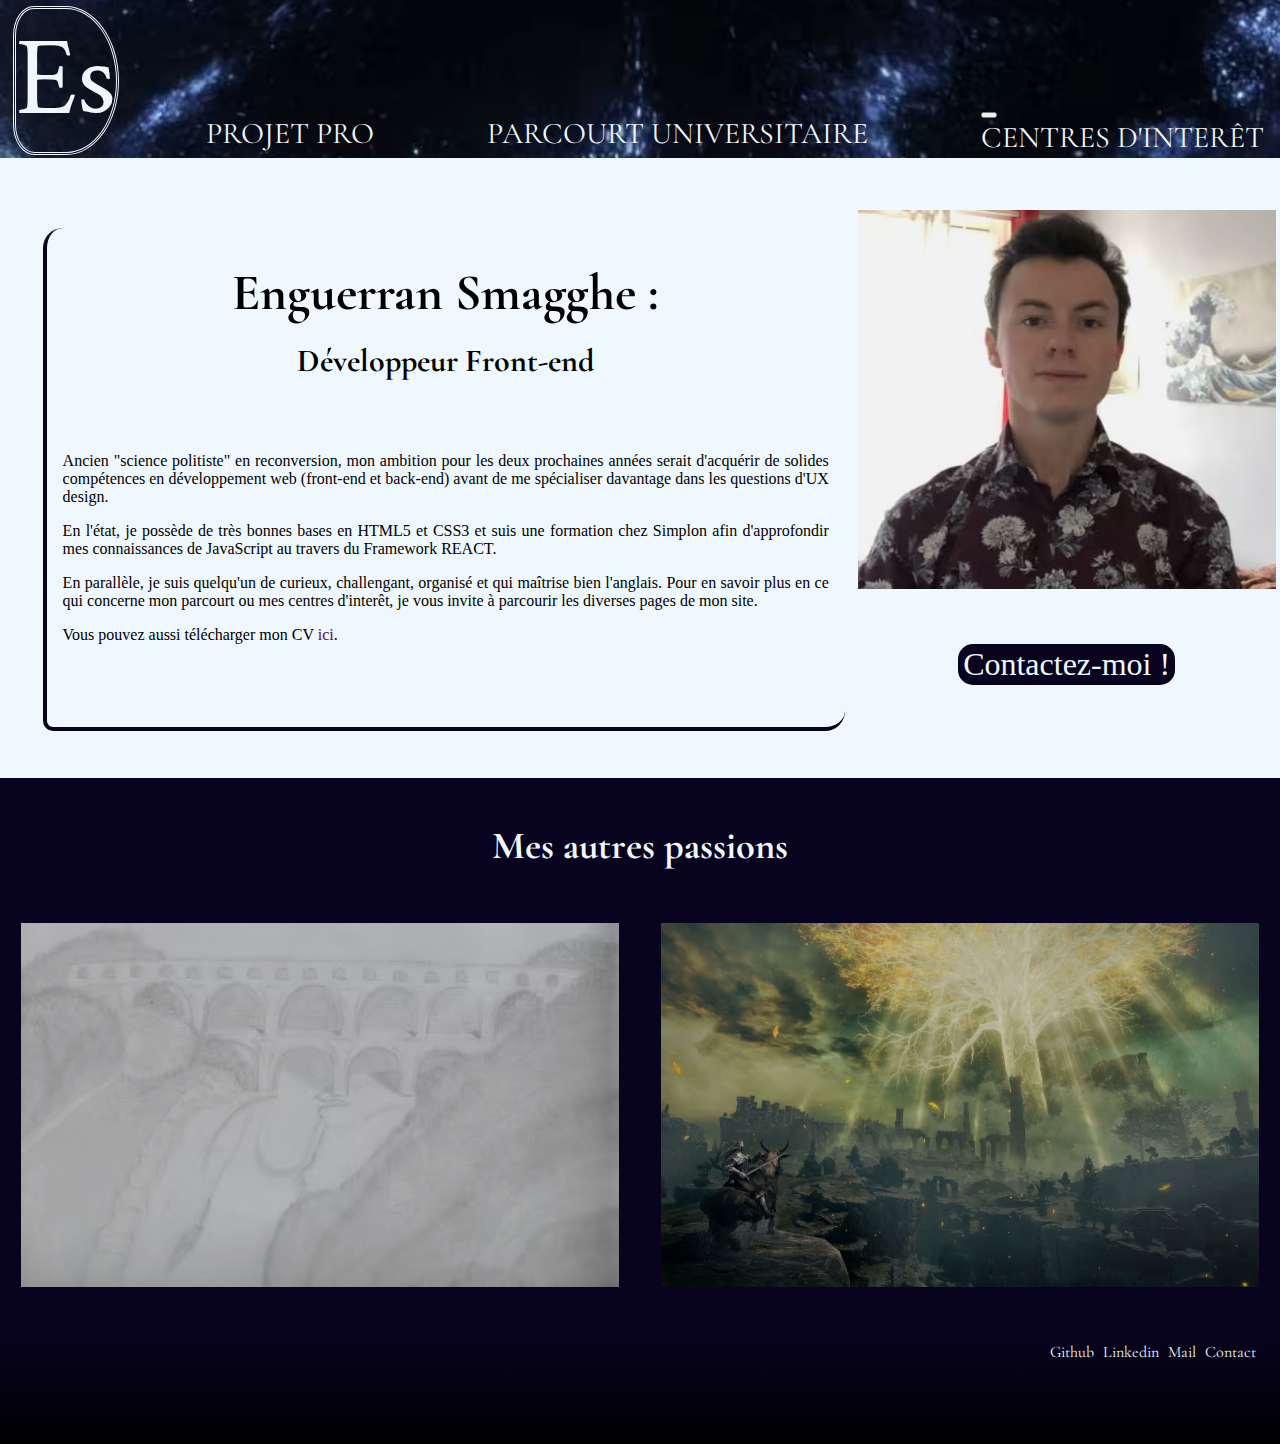
<file: index.html>
<!DOCTYPE html>

<html lang="fr">

<head>
  <meta charset="utf-8">
  <title> Acceuil </title>
  <link rel="stylesheet" href="./css/style.css">
  <link rel="stylesheet" href="./css/index.css">
  <link rel="preconnect" href="https://fonts.googleapis.com">
  <link rel="preconnect" href="https://fonts.gstatic.com" crossorigin>
  <link href="https://fonts.googleapis.com/css2?family=Cormorant+Garamond:wght@600&display=swap" rel="stylesheet">
  <link rel="preconnect" href="https://fonts.googleapis.com">
  <link rel="preconnect" href="https://fonts.gstatic.com" crossorigin>
  <link href="https://fonts.googleapis.com/css2?family=Crimson+Text:wght@700&display=swap" rel="stylesheet">
  <meta name="viewport" content="width=device-width, initial-scale=1.0">
</head>

<body>

  <!-- En premier lieu; je commence par créer une barre header et une barre footer pour structurer véritablement mon site web. Il est 
important de commencer par ça dans la mesure où ces barres seront les même pour chacune des pages du site web, notemment la header qui 
servira à naviguer à travers lui. Comme mom objectif est d'avoir une barre de navigation afin d'acceder au reste de mon chantier, je
créer directement des liens clicables vers les futures pages de mon site. En guise de logo qui permettrait de revenir a la page d'acceuil
je choisis simplement mes initiales que je styliserai plus tard avec CSS.-->

  <header>
    <nav>
      <a href="./index.html" class="logo-header">
        Es
      </a>
      <a href="./html/projet_pro.html" class="navigation">
        PROJET PRO </a>
      <a href="./html/parcours_univ.html" class="navigation">
        PARCOURT UNIVERSITAIRE </a>
      <div class="dropdown">
        <button class="test"></button><a href="" class="navigation">
          CENTRES D'INTERÊT </a>
        <div class="contenu">
          <a href="./html/dessin.html"> Dessinateur </a>
          <a href="./html/gaming.html"> Gamer </a>
        </div>
      </div>
    </nav>
  </header>

  <main>
    <section class="presentation">
      <div class="titre">
        <h1> Enguerran Smagghe : <br>
          <span class="sous_titre"> <strong> Développeur Front-end </strong>
          </span>
        </h1>
      </div>
      <div class="resume">
        <p> Ancien "science politiste" en reconversion, mon ambition pour les deux prochaines années serait d'acquérir
          de
          solides compétences en développement web (front-end et back-end) avant de me spécialiser davantage dans les
          questions
          d'UX design.
        </p>
        <p> En l'état, je possède de très bonnes bases en HTML5 et CSS3 et suis une formation chez Simplon afin
          d'approfondir
          mes connaissances de JavaScript au travers du Framework REACT. </p>
        <p> En parallèle, je suis quelqu'un de curieux, challengant, organisé et qui maîtrise bien l'anglais.
          Pour en savoir plus en ce qui concerne mon parcourt ou mes centres d'interêt, je vous invite à parcourir les
          diverses
          pages de mon site.
        </p>

        <p> Vous pouvez aussi télécharger mon CV <a href="./images/Acceuil/CV_Enguerran_SMAGGHE.pdf"
            download="CV_Enguerran_SMAGGHE.pdf" class="CV"> ici</a>.
        </p>
      </div>
    </section>
    <section class="Moi">
      <img src="./images/Acceuil/Photo_Moi.avif" alt="Photo de Enguerran Smagghe" class="photo_moi">
    </section>
    <section class="btn_contact">
      <a href="./html/contact.html">
        <span class="bouton_contact"> Contactez-moi !</span></a>
    </section>
  </main>

  <aside>
    <section class="liens_images">
      <h2> Mes autres passions </h2>
    </section>
    <section class="dessin">
      <a href="./html/dessin.html">
        <img src="./images/dessins/dessin_paysage1.avif" alt="Lien vers ma page dessin" class="photos_acceuil_dessin">
        <span class="decouvrir"><strong> Espace dessin </strong></span>
      </a>
    </section>
    <section class="gaming">
      <a href="./html/gaming.html">
        <img src="./images/Gaming/EldenTree.avif" alt="Lien vers ma page dessin" class="photos_acceuil_gaming">
        <span class="decouvrir2"><strong> Espace gaming </strong></span>
      </a>
    </section>
  </aside>

  <footer>
    <div class="contacts">
      <a target="_blank" href="https://github.com/EnguerranSGG" class="contactext">
        Github
      </a>
      <a target="_blank" href="https://www.linkedin.com/in/enguerran-smagghe-877ba4276/" class="contactext">
        Linkedin
      </a>
      <a target="_blank" href="enguerran.smagghe@hotmail.fr" class="contactext">
        Mail
      </a>
      <a href="./html/contact.html" class="contactext">
        Contact
      </a>
    </div>
  </footer>

</body>

</html>
</file>
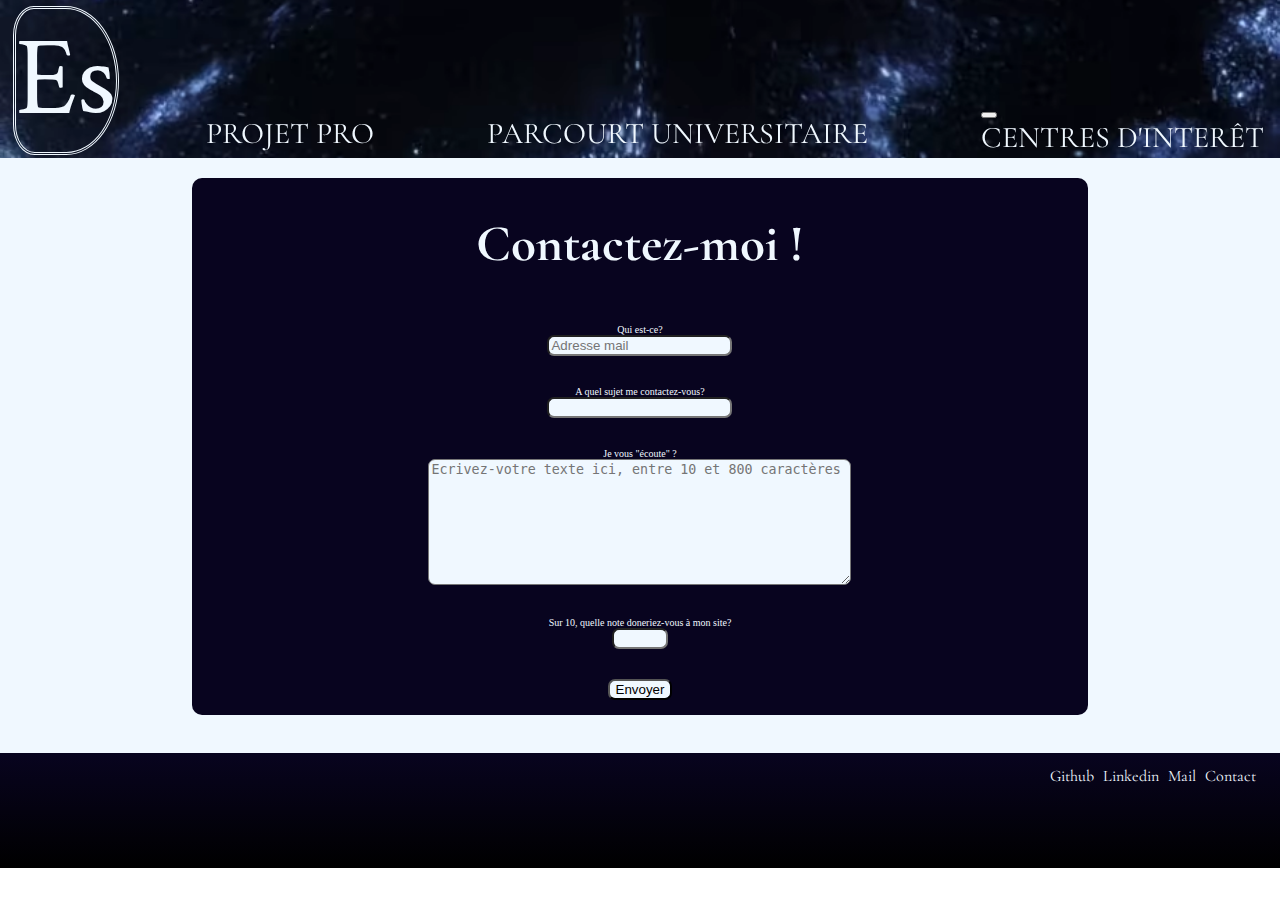
<file: html/contact.html>
<!DOCTYPE html>

<html lang="fr">

<head>
  <meta charset="utf-8">
  <title> Espace contact </title>
  <link rel="stylesheet" href="../css/style.css">
  <link rel="stylesheet" href="../css/contact.css">
  <link rel="preconnect" href="https://fonts.googleapis.com">
  <link rel="preconnect" href="https://fonts.gstatic.com" crossorigin>
  <link href="https://fonts.googleapis.com/css2?family=Cormorant+Garamond:wght@600&display=swap" rel="stylesheet">
  <link rel="preconnect" href="https://fonts.googleapis.com">
  <link rel="preconnect" href="https://fonts.gstatic.com" crossorigin>
  <link href="https://fonts.googleapis.com/css2?family=Crimson+Text:wght@700&display=swap" rel="stylesheet">
  <meta name="viewport" content="width=device-width, initial-scale=1.0">
</head>

<body>

  <header>
    <nav>
      <a href="../index.html" class="logo-header">
        Es
      </a>
      <a href="./projet_pro.html" class="navigation">
        PROJET PRO </a>
      <a href="./parcours_univ.html" class="navigation">
        PARCOURT UNIVERSITAIRE </a>
      <div class="dropdown">
        <button class="test"></button><a href="" class="navigation">
          CENTRES D'INTERÊT </a>
        <div class="contenu">
          <a href="./dessin.html"> Dessinateur </a>
          <a href="./gaming.html"> Gamer </a>
        </div>
      </div>
    </nav>
  </header>

  <main>
    <article>
      <h1><strong> Contactez-moi !</strong></h1>
      <form action="/other_wild.html" method="post">
        <section class="presentation">
          <label for="email"> Qui est-ce? </label> <br>
          <input type="email" name="mail" placeholder="Adresse mail" required>
        </section>
        <section class="why">
          <label for="sujet"> A quel sujet me contactez-vous? </label> <br>
          <input type="text" name="sujet" list="sujets" id="sujet" required>
          <datalist id="sujets">
            <option value="Dessin"></option>
            <option value="Jeux-video"></option>
            <option value="Ecriture"></option>
            <option value="Ambauche"></option>
            <option value="Oui, je suis célibataire?"></option>
          </datalist>
        </section>
        <section class="what">
          <label for="texte"> Je vous "écoute" ?</label>
          <textarea id="texte" placeholder="Ecrivez-votre texte ici, entre 10 et 800 caractères" name="texte" rows="8"
            cols="50" maxlength="800" minlength="10" required></textarea>
        </section>
        <section class="note">
          <label for="combien"> Sur 10, quelle note doneriez-vous à mon site? </label> <br>
          <input type="number" name="combien" id="combien" step="1" min="1" max="10" required>
        </section>
        <section class="send">
          <input type="submit" value="Envoyer">
        </section>
      </form>
    </article>
  </main>

  <!-- Régler le problème de responsive de la zone de texte avec JS? -->

  <footer>
    <div class="contacts">
      <a target="_blank" href="https://github.com/EnguerranSGG" class="contactext">
        Github
      </a>
      <a target="_blank" href="https://www.linkedin.com/in/enguerran-smagghe-877ba4276/" class="contactext">
        Linkedin
      </a>
      <a target="_blank" href="enguerran.smagghe@hotmail.fr" class="contactext">
        Mail
      </a>
      <a href="./contact.html" class="contactext">
        Contact
      </a>
    </div>
  </footer>
  
  </body>
  
  </html>
</file>
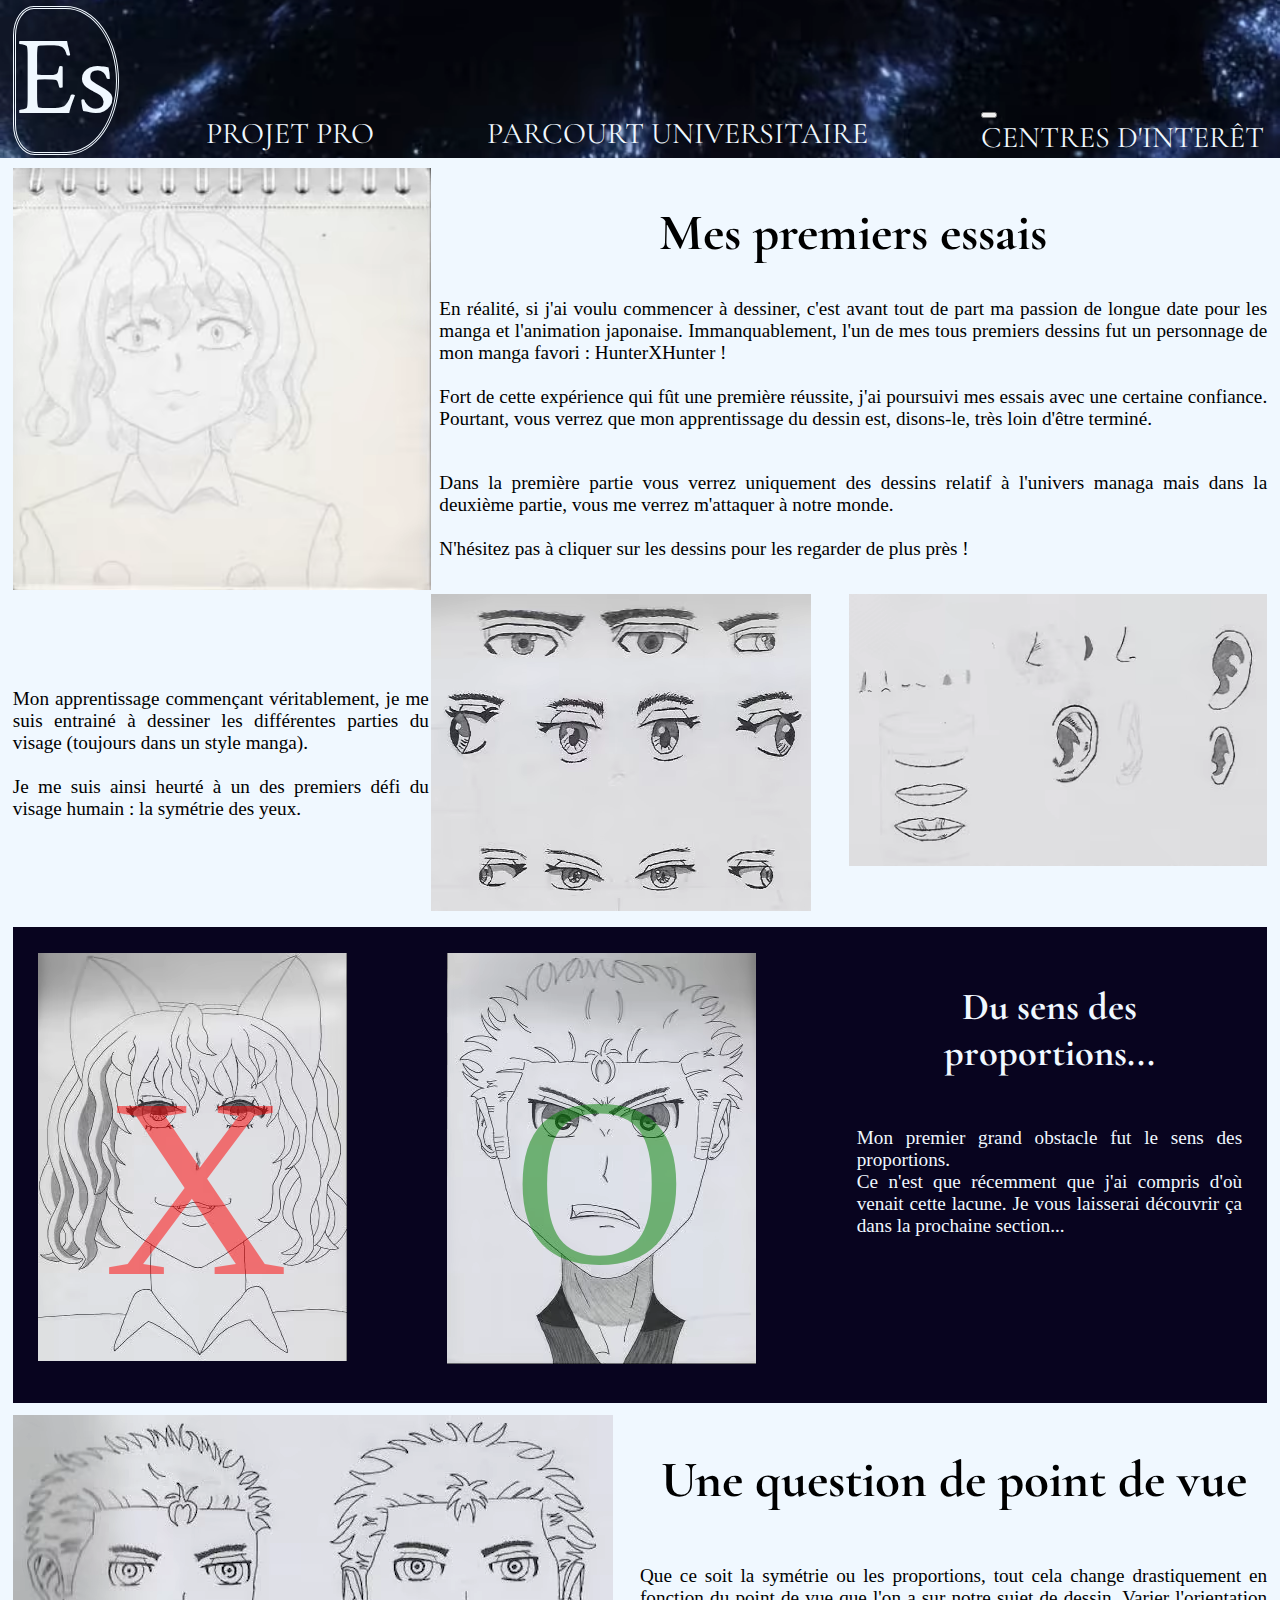
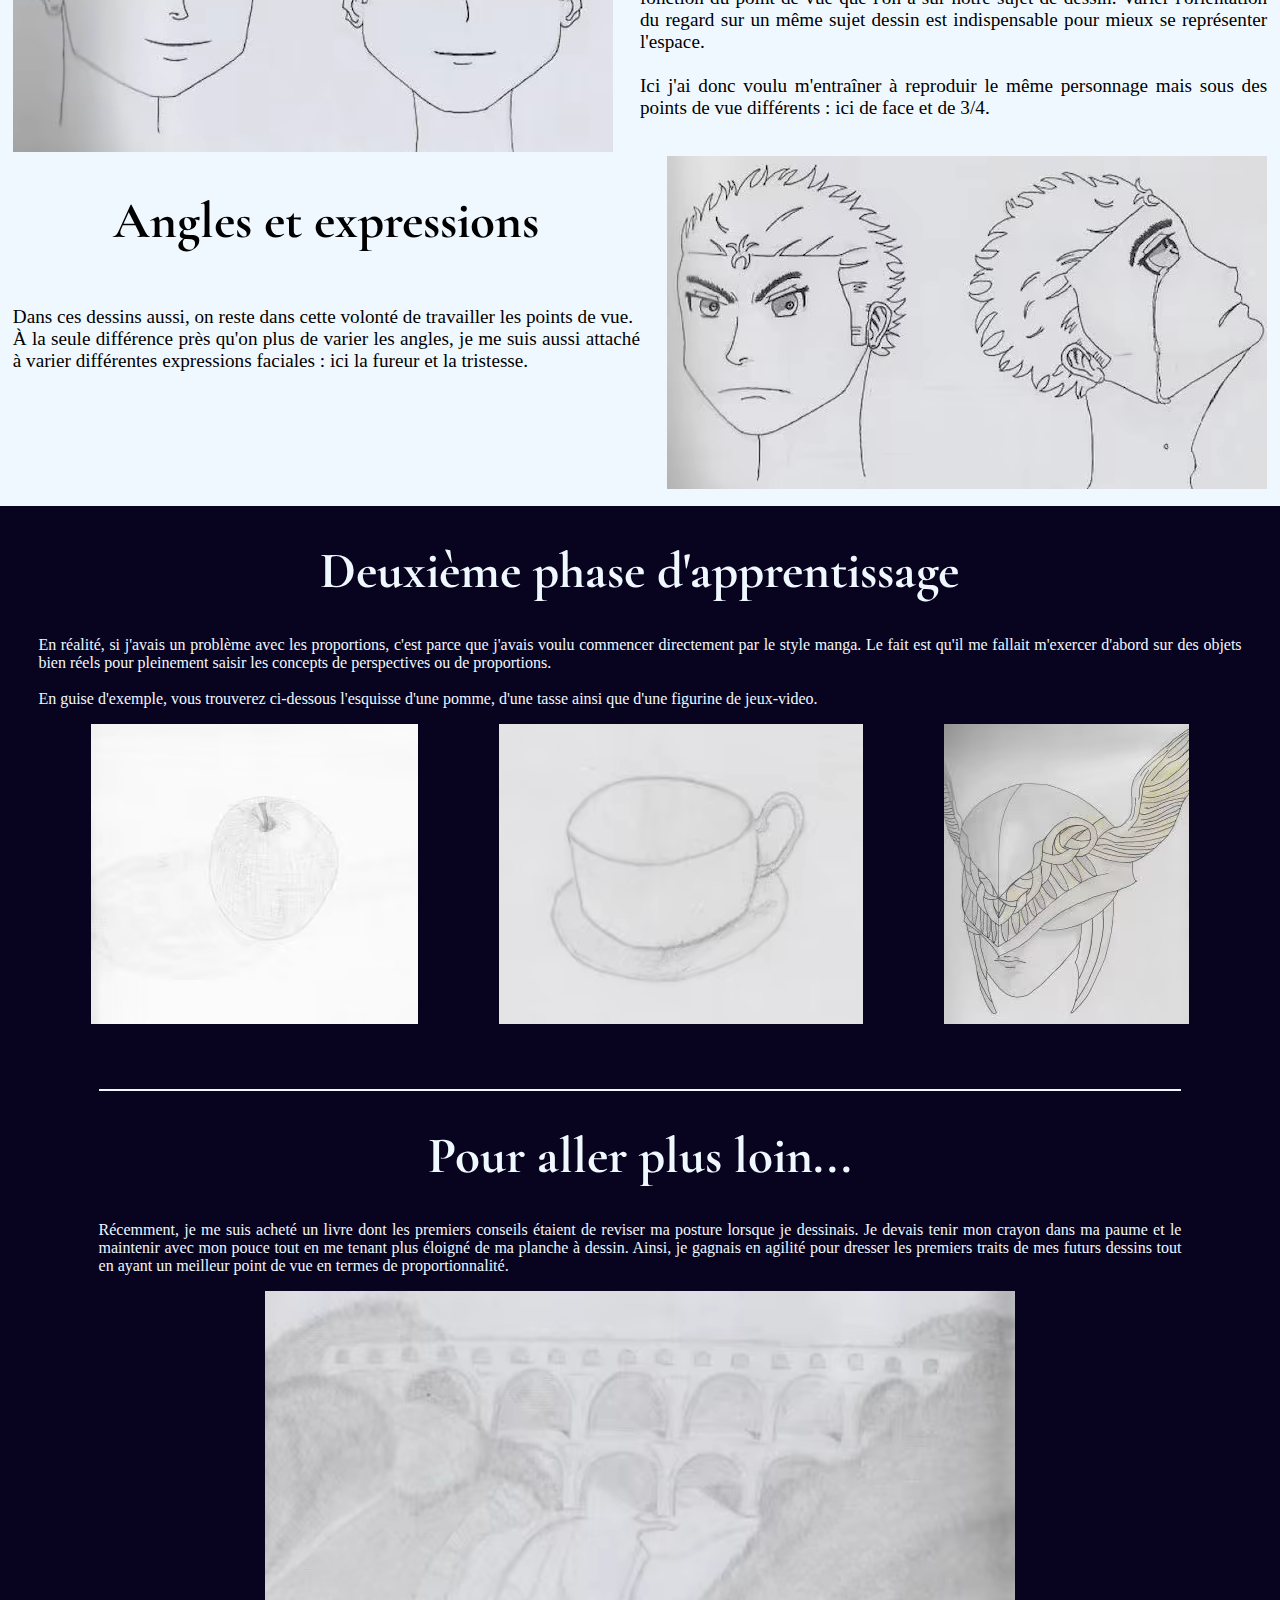
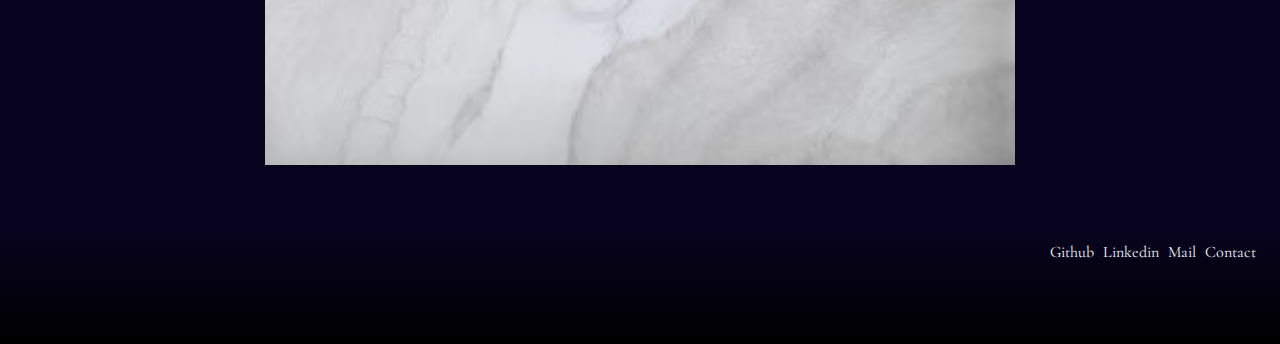
<file: html/dessin.html>
<!DOCTYPE html>

<html lang="fr">

<head>
  <meta charset="utf-8">
  <title> Espace dessin </title>
  <link rel="stylesheet" href="../css/style.css">
  <link rel="stylesheet" href="../css/dessin.css">
  <link rel="preconnect" href="https://fonts.googleapis.com">
  <link rel="preconnect" href="https://fonts.gstatic.com" crossorigin>
  <link href="https://fonts.googleapis.com/css2?family=Cormorant+Garamond:wght@600&display=swap" rel="stylesheet">
  <link rel="preconnect" href="https://fonts.googleapis.com">
  <link rel="preconnect" href="https://fonts.gstatic.com" crossorigin>
  <link href="https://fonts.googleapis.com/css2?family=Crimson+Text:wght@700&display=swap" rel="stylesheet">
  <meta name="viewport" content="width=device-width, initial-scale=1.0">
</head>

<body>
  <header>
    <nav>
      <a href="../index.html" class="logo-header">
        Es
      </a>
      <a href="./projet_pro.html" class="navigation">
        PROJET PRO </a>
      <a href="./parcours_univ.html" class="navigation">
        PARCOURT UNIVERSITAIRE </a>
      <div class="dropdown">
        <button class="test"></button><a href="" class="navigation">
          CENTRES D'INTERÊT </a>
        <div class="contenu">
          <a href="./dessin.html"> Dessinateur </a>
          <a href="./gaming.html"> Gamer </a>
        </div>
      </div>
    </nav>
  </header>

  <main>
    <section class="pito">
      <a href="../images/dessins_G/dessin_pito.avif">
        <img src="../images/dessins/dessin_pito.avif" alt="Dessin de pito" class="dessin_pito">
      </a>
    </section>
    <section class="intro">
      <h1> Mes premiers essais </h1>
      <p> En réalité, si j'ai voulu commencer à dessiner, c'est avant tout de part ma passion de
        longue date pour les manga et l'animation japonaise. Immanquablement, l'un de mes tous
        premiers dessins fut un personnage de mon manga favori : HunterXHunter ! <br><br>
        Fort de cette expérience qui fût une première réussite, j'ai poursuivi mes essais avec une
        certaine confiance. Pourtant, vous verrez que mon apprentissage du dessin est, disons-le, très loin d'être
        terminé. <br><br>
      <div> <p> Dans la première partie vous verrez uniquement des dessins relatif à l'univers managa mais dans la deuxième
        partie, vous
        me verrez m'attaquer à notre monde. <br> <br>
        N'hésitez pas à cliquer sur les dessins pour les regarder de plus près ! </p></div>
    </section>
    <section class="yeux">
      <a href="../images/dessins_G/dessin_yeux.avif">
        <img src="../images/dessins/dessin_yeux.avif" alt="Dessin yeux manga" class="dessin_manga_yeux">
      </a>
    </section>
    <section class="oreilles">
      <a href="../images/dessins_G/dessin_oreilles.avif">
        <img src="../images/dessins/dessin_oreilles.avif" alt="Dessin oreilles manga" class="dessin_manga_oreilles">
      </a>
    </section>
    <section class="visage">
      <p> Mon apprentissage commençant véritablement, je me suis entrainé à dessiner les différentes
        parties du visage (toujours dans un style manga). <br> <br>
        Je me suis ainsi heurté à un des premiers défi du visage humain : la symétrie des yeux.
      </p>
    </section>
    <article class="proportions">

      <div class="test1"><a href="../images/dessins_G/dessin_pito_ratee.avif">
          <img src="../images/dessins/dessin_pito_ratee.avif" alt="Dessin rate de Pito" class="dessin_pito_ratee"></a>
        <span class="X">X</span>
      </div>

      <div class="test2"><a href="../images/dessins_G/dessin_grand_manga.avif">
          <img src="../images/dessins/dessin_grand_manga.avif" alt="Grand dessin personnage de manga"
            class="dessin_grand_manga"></a>
        <span class="O">O</span>
      </div>

      <section class="manga_proportions">
        <h2> Du sens des proportions... </h2>
        <p> Mon premier grand obstacle fut le sens des proportions. <br>
          Ce n'est que récemment que j'ai compris d'où venait cette lacune.
          Je vous laisserai découvrir ça dans la prochaine section... <br></p>
      </section>
    </article>
    <article class="question_angle">
      <section class="proportion_et_angle"></section>
      <section class="manga1">
        <a href="../images/dessins_G/dessin_perso_manga1.avif">
          <img src="../images/dessins/dessin_perso_manga1.avif" alt="Dessin personnage manga" class="dessin_manga1">
        </a>
      </section>
      <section class="angle">
        <h1> Une question de point de vue </h1>
        <p class="angles"> Que ce soit la symétrie ou les proportions, tout cela change drastiquement en
          fonction du point de vue que l'on a sur notre sujet de dessin. Varier l'orientation du regard sur
          un même sujet dessin est indispensable pour mieux se représenter l'espace. <br><br>
          Ici j'ai donc voulu m'entraîner à reproduir
          le même personnage mais sous des points de vue différents : ici de face et de 3/4. </p>
      </section>
      <section class="expression">
        <h1> Angles et expressions </h1>
        <p class="expressions"> Dans ces dessins aussi, on reste dans cette volonté de travailler les points
          de vue.<br> À la seule différence près qu'on plus de varier les angles, je me suis aussi attaché à
          varier différentes expressions faciales : ici la fureur et la tristesse. </p>
      </section>
      <section class="manga2">
        <a href="../images/dessins_G/dessin_perso_manga2.avif">
          <img src="../images/dessins/dessin_perso_manga2.avif" alt="Dessin personnage manga" class="dessin_manga2">
        </a>
      </section>
    </article>
  </main>

  <aside>
    <section class="apprentissage">
      <h1> Deuxième phase d'apprentissage </h1>

      <p> En réalité, si j'avais un problème avec les proportions, c'est parce que j'avais voulu commencer directement
        par
        le style manga.
        Le fait est qu'il me fallait m'exercer d'abord sur des objets bien réels pour pleinement saisir les concepts de
        perspectives ou de proportions. <br><br>
        En guise d'exemple, vous trouverez ci-dessous l'esquisse d'une pomme, d'une tasse ainsi que d'une figurine de
        jeux-video.
      </p>
    </section>
    <div class="esquisses">
      <a href="../images/dessins_G/dessin_pomme.avif">
        <img src="../images/dessins/dessin_pomme.avif" alt="Dessim d'une pomme" class="dessin_pomme">
      </a>
      <a href="../images/dessins_G/dessin_tasse.avif">
        <img src="../images/dessins/dessin_tasse.avif" alt="Dessin d'une tasse" class="dessin_tasse">
      </a>
      <a href="../images/dessins_G/dessin_malenia.avif">
        <img src="../images/dessins/dessin_malenia.avif" alt="Dessin d'une figurine" class="dessin_malenia">
      </a>
    </div>

    <article class="paysage">
      <div class="plus_loin">
        <h1> Pour aller plus loin... </h1>
        <p> Récemment, je me suis acheté un livre dont les premiers conseils étaient de reviser ma posture lorsque je
          dessinais.
          Je devais tenir mon crayon dans ma paume et le maintenir avec mon pouce tout en me tenant plus éloigné de ma
          planche
          à dessin. Ainsi, je gagnais en agilité pour dresser les premiers traits de mes futurs dessins tout en ayant un
          meilleur
          point de vue en termes de proportionnalité.
        </p>
      </div>
      <a href="../images/dessins_G/dessin_paysage.avif">
        <img src="../images/dessins/dessin_paysage2.avif" alt="Dessin d'un paysage" class="dessin_paysage">
      </a>
    </article>
  </aside>

  <footer>
    <div class="contacts">
      <a target="_blank" href="https://github.com/EnguerranSGG" class="contactext">
        Github
      </a>
      <a target="_blank" href="https://www.linkedin.com/in/enguerran-smagghe-877ba4276/" class="contactext">
        Linkedin
      </a>
      <a target="_blank" href="enguerran.smagghe@hotmail.fr" class="contactext">
        Mail
      </a>
      <a href="./contact.html" class="contactext">
        Contact
      </a>
    </div>
  </footer>
</body>

</html>
</file>
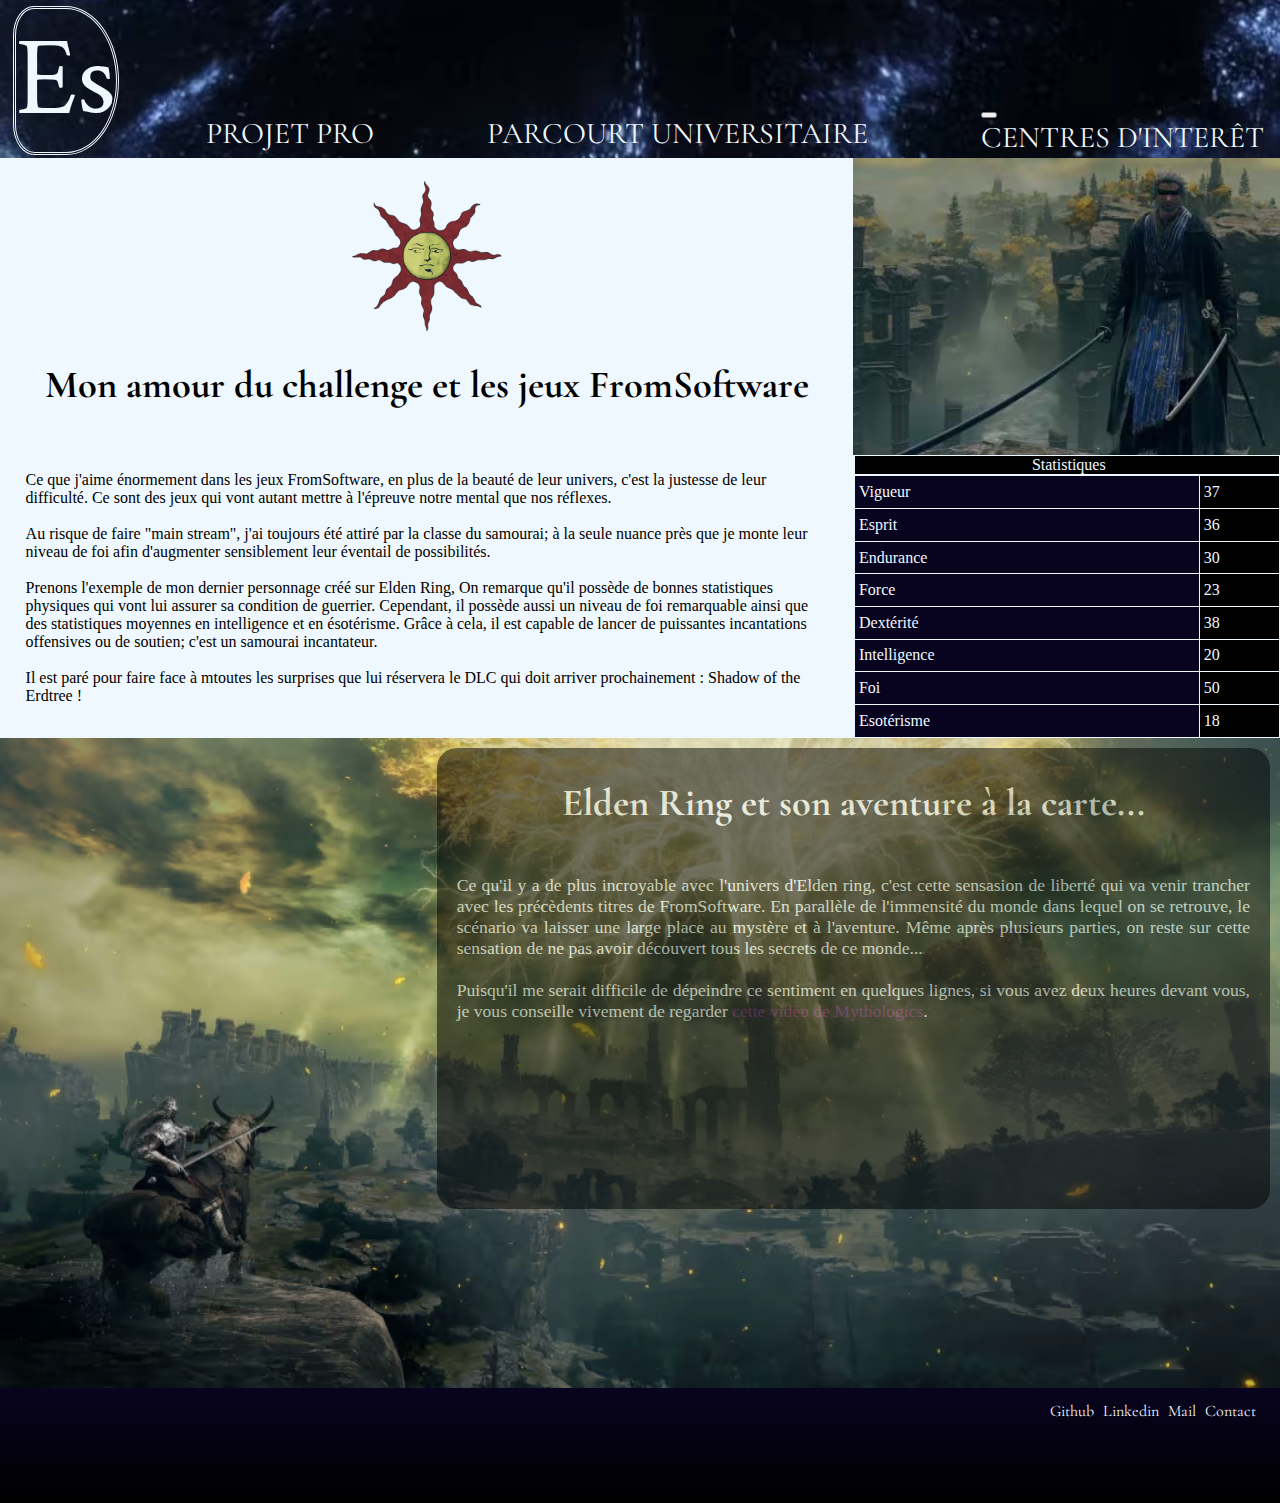
<file: html/gaming.html>
<!DOCTYPE html>

<html lang="fr">

<head>
  <meta charset="utf-8">
  <title> Espace gaming </title>
  <link rel="stylesheet" href="../css/gaming.css">
  <link rel="stylesheet" href="../css/style.css">
  <link rel="preconnect" href="https://fonts.googleapis.com">
  <link rel="preconnect" href="https://fonts.gstatic.com" crossorigin>
  <link href="https://fonts.googleapis.com/css2?family=Cormorant+Garamond:wght@600&display=swap" rel="stylesheet">
  <link rel="preconnect" href="https://fonts.googleapis.com">
  <link rel="preconnect" href="https://fonts.gstatic.com" crossorigin>
  <link href="https://fonts.googleapis.com/css2?family=Crimson+Text:wght@700&display=swap" rel="stylesheet">
  <meta name="viewport" content="width=device-width, initial-scale=1.0">
</head>

<header>
  <nav>
    <a href="../index.html" class="logo-header">
      Es
    </a>
    <a href="./projet_pro.html" class="navigation">
      PROJET PRO </a>
    <a href="./parcours_univ.html" class="navigation">
      PARCOURT UNIVERSITAIRE </a>
    <div class="dropdown">
      <button class="test"></button><a href="" class="navigation">
        CENTRES D'INTERÊT </a>
      <div class="contenu">
        <a href="./dessin.html"> Dessinateur </a>
        <a href="./gaming.html"> Gamer </a>
      </div>
    </div>
  </nav>
</header>

<main>
  <section class="intro">
    <img src="../images/Gaming/LogoSUN.png" alt="Logo" class="LogoSUN">
    <h2> Mon amour du challenge et les jeux FromSoftware </h2>
  </section>
  <section class="photo-perso"></section>
  <section class="descri-perso">
    <p>
      Ce que j'aime énormement dans les jeux FromSoftware, en plus de la beauté de leur univers, c'est la justesse de
      leur difficulté.
      Ce sont des jeux qui vont autant mettre à l'épreuve notre mental que nos réflexes. <br><br>
      Au risque de faire "main stream", j'ai toujours été attiré par la classe du samourai; à la seule nuance près que
      je
      monte leur niveau de foi afin d'augmenter sensiblement leur éventail de possibilités.<br><br>
      Prenons l'exemple de mon dernier personnage créé sur Elden Ring, On remarque qu'il possède de bonnes
      statistiques physiques
      qui vont lui assurer sa condition de guerrier. Cependant, il possède aussi un niveau de foi remarquable ainsi
      que des
      statistiques moyennes en intelligence et en ésotérisme. Grâce à cela, il est capable de lancer de puissantes
      incantations
      offensives ou de soutien; c'est un samourai incantateur. <br><br>
      Il est paré pour faire face à mtoutes les surprises que lui réservera le DLC qui doit arriver prochainement :
      Shadow of the Erdtree !
    </p>
  </section>
  <table class="stats">
    <caption class="titre"> Statistiques </caption>
    <tr>
      <td class="nom"> Vigueur </td>
      <td class="nombre"> 37 </td>
    </tr>
    <tr>
      <td class="nom"> Esprit </td>
      <td class="nombre"> 36 </td>
    </tr>
    <tr>
      <td class="nom"> Endurance </td>
      <td class="nombre"> 30 </td>
    </tr>
    <tr>
      <td class="nom"> Force </td>
      <td class="nombre"> 23 </td>
    </tr>
    <tr>
      <td class="nom"> Dextérité </td>
      <td class="nombre"> 38 </td>
    </tr>
    <tr>
      <td class="nom"> Intelligence </td>
      <td class="nombre"> 20 </td>
    </tr>
    <tr>
      <td class="nom"> Foi </td>
      <td class="nombre"> 50 </td>
    </tr>
    <tr>
      <td class="nom"> Esotérisme </td>
      <td class="nombre"> 18 </td>
    </tr>
  </table>
</main>

<aside>
  <section class="aventure">
    <div class="mythologics">
      <h2><strong> Elden Ring et son aventure à la carte...</strong></h2>

      <p> Ce qu'il y a de plus incroyable avec l'univers d'Elden ring, c'est cette sensasion de liberté qui va venir
        trancher
        avec les précèdents titres de FromSoftware. En parallèle de l'immensité du monde dans lequel on se retrouve,
        le
        scénario
        va laisser une large place au mystère et à l'aventure. Même après plusieurs parties, on reste sur cette
        sensation de ne pas
        avoir découvert tous les secrets de ce monde...<br> <br> Puisqu'il me serait difficile de dépeindre ce
        sentiment en
        quelques lignes, si vous avez deux heures devant vous, je vous conseille vivement de regarder
        <a href="https://www.youtube.com/watch?v=ezSMt7VCg3k" class="lien_video">cette vidéo de Mythologics</a>.
      </p>
    </div>
  </section>
</aside>

<footer>
  <div class="contacts">
    <a target="_blank" href="https://github.com/EnguerranSGG" class="contactext">
      Github
    </a>
    <a target="_blank" href="https://www.linkedin.com/in/enguerran-smagghe-877ba4276/" class="contactext">
      Linkedin
    </a>
    <a target="_blank" href="enguerran.smagghe@hotmail.fr" class="contactext"> 
      Mail
    </a>
    <a href="./contact.html" class="contactext">
      Contact
    </a>
  </div>
</footer>
</body>

</html>
</file>
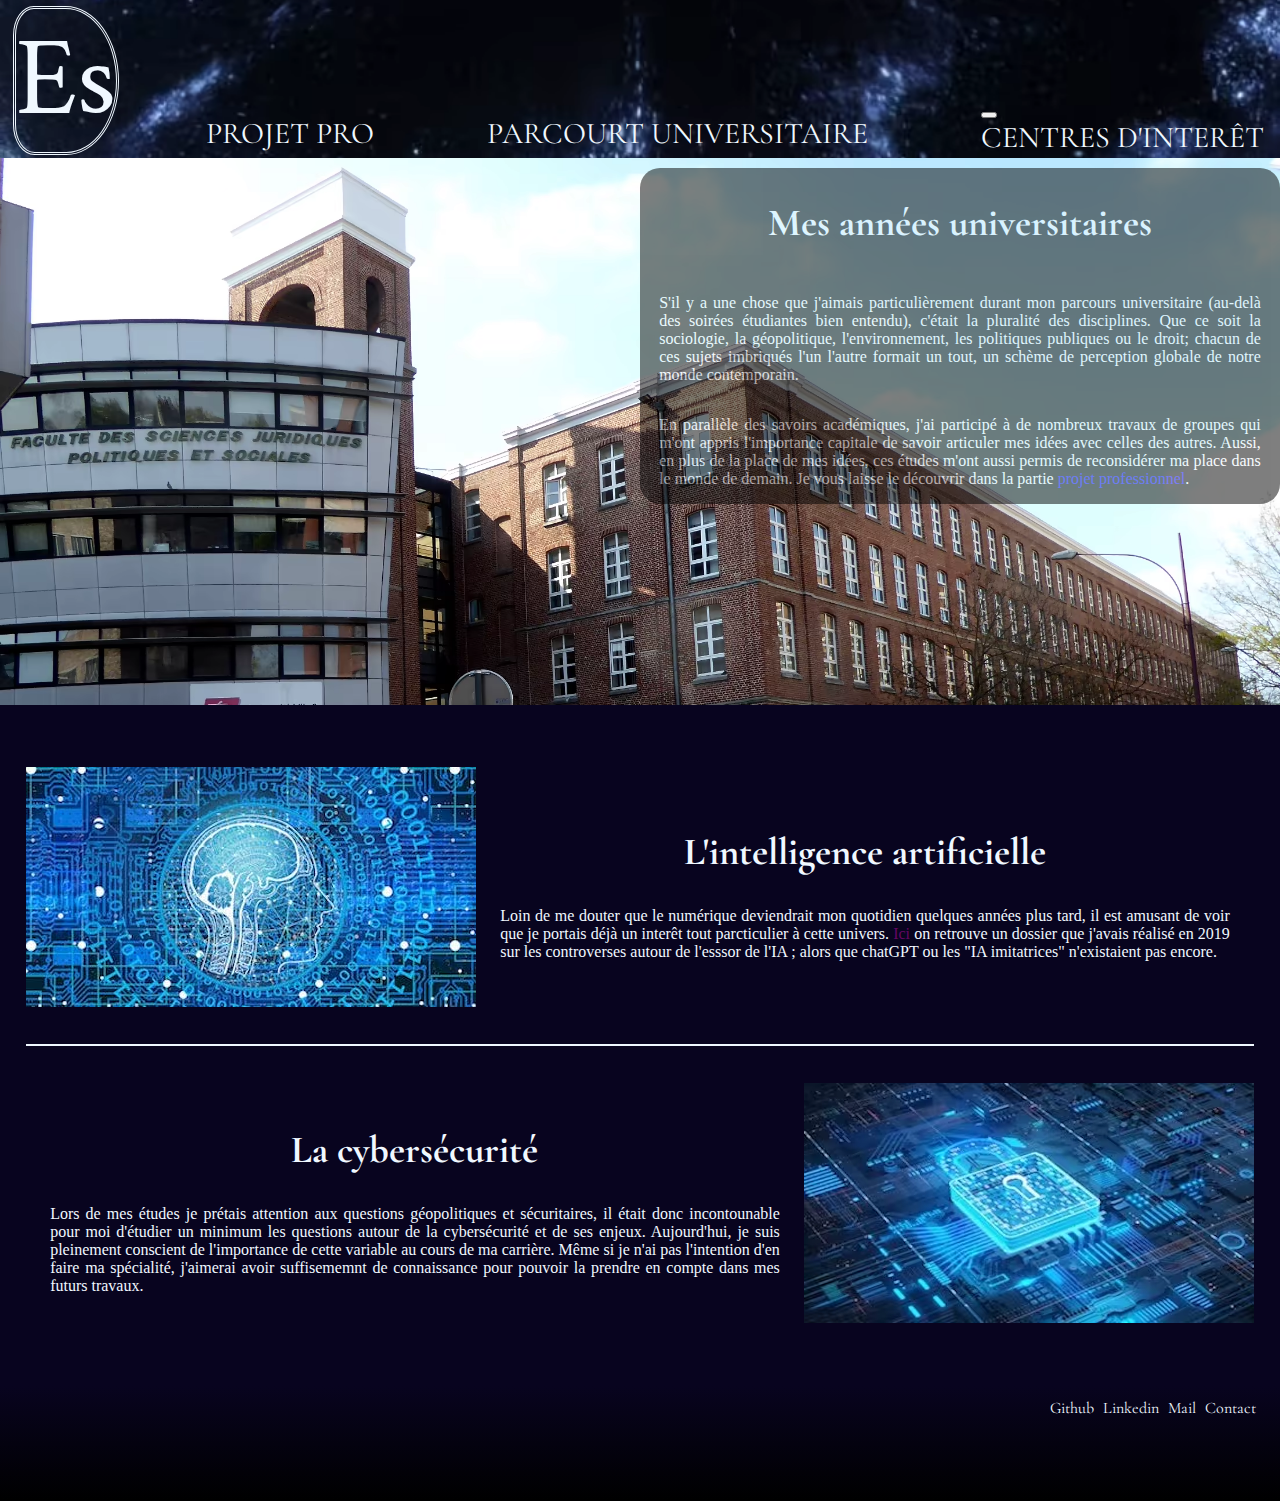
<file: html/parcours_univ.html>
<!DOCTYPE html>

<html lang="fr">

<head>
  <meta charset="utf-8">
  <title> Parcours universitaire </title>
  <link rel="stylesheet" href="../css/style.css">
  <link rel="stylesheet" href="../css/parcours_univ.css">
  <link rel="preconnect" href="https://fonts.googleapis.com">
  <link rel="preconnect" href="https://fonts.gstatic.com" crossorigin>
  <link href="https://fonts.googleapis.com/css2?family=Cormorant+Garamond:wght@600&display=swap" rel="stylesheet">
  <link rel="preconnect" href="https://fonts.googleapis.com">
  <link rel="preconnect" href="https://fonts.gstatic.com" crossorigin>
  <link href="https://fonts.googleapis.com/css2?family=Crimson+Text:wght@700&display=swap" rel="stylesheet">
  <meta name="viewport" content="width=device-width, initial-scale=1.0">
</head>

<!-- L'idée serait de créer deux nouvelles pages pour mon site web : parcours universitaire et parcours pro ; et d'y donner
accès via le menu déroulant expérimental jamais utilisé. Comme le but est de faire du site un CV il va être important que 
je m'attarde un peu plus sur la page d'acceuil pour donner tous les détails NE CONCERNANT PAS mes précédents parcours. -->

<body>
  <header>
    <nav>
      <a href="../index.html" class="logo-header">
        Es
      </a>
      <a href="./projet_pro.html" class="navigation">
        PROJET PRO </a>
      <a href="./parcours_univ.html" class="navigation">
        PARCOURT UNIVERSITAIRE </a>
      <div class="dropdown">
        <button class="test"></button><a href="" class="navigation">
          CENTRES D'INTERÊT </a>
        <div class="contenu">
          <a href="./dessin.html"> Dessinateur </a>
          <a href="./gaming.html"> Gamer </a>
        </div>
      </div>
    </nav>
  </header>

  <main>
    <section class="titre">
    </section>
    <section class="campus">
      <div class="intro">
        <h2> Mes années universitaires </h2>
        <p> S'il y a une chose que j'aimais particulièrement durant mon parcours universitaire (au-delà des soirées
          étudiantes
          bien entendu), c'était la pluralité des disciplines. Que ce soit la sociologie, la géopolitique,
          l'environnement,
          les
          politiques publiques ou le droit; chacun de ces sujets imbriqués l'un l'autre formait un tout, un schème de
          perception
          globale de notre monde contemporain. </p>
        <p> En parallèle des savoirs académiques, j'ai participé à de nombreux travaux de groupes qui m'ont appris
          l'importance capitale
          de savoir articuler mes idées avec celles des autres. Aussi, en plus de la place de mes idées, ces études
          m'ont
          aussi permis de reconsidérer ma place dans le monde de demain. Je vous laisse le découvrir dans la partie
          <a href="./projet_pro.html"> projet professionnel</a>.
        </p>
      </div>
    </section>
  </main>

  <aside>

    <!-- Ici j'aimerai faire une présentation croisée de mes essais sur le numérique à une époque ou je ne pensais pas 
    encore devenir développeur. Je pourrai aussi mettre en avant mon utilisation du logiciel R. -->

    <section class="IA">
      <img src="../images/Parcourt_univ/IA.avif" alt="Illustration IA" class="illustration1">
      <div class="IA_texte">
        <h2 id="enthousiasme"> L'intelligence artificielle </h2>

        <p> Loin de me douter que le numérique deviendrait mon quotidien quelques années plus tard, il est amusant de
          voir que je
          portais déjà un interêt tout parcticulier à cette univers. <a
            href="../images/Parcourt_univ/Controverses_IA.pdf" class="controverses">Ici</a> on retrouve un dossier que
          j'avais réalisé
          en 2019 sur les controverses autour de l'esssor de l'IA ; alors que chatGPT ou les "IA imitatrices"
          n'existaient pas
          encore.
        </p>
      </div>
    </section>
    <section class="cyber">
      <div class="cyber_texte">
        <h2> La cybersécurité </h2>
        <p> Lors de mes études je prétais attention aux questions géopolitiques et sécuritaires, il était donc
          incontounable
          pour moi d'étudier un minimum les questions autour de la cybersécurité et de ses enjeux. Aujourd'hui, je suis
          pleinement
          conscient de l'importance de cette variable au cours de ma carrière. Même si je n'ai pas l'intention
          d'en faire ma spécialité, j'aimerai avoir suffisememnt de connaissance pour pouvoir la prendre en compte dans
          mes futurs travaux.
        </p>
      </div>
      <img src="../images/Parcourt_univ/cyber.avif" alt="Illustration cyber" class="illustration2">
    </section>
  </aside>

  <footer>
    <div class="contacts">
      <a target="_blank" href="https://github.com/EnguerranSGG" class="contactext">
        Github
      </a>
      <a target="_blank" href="https://www.linkedin.com/in/enguerran-smagghe-877ba4276/" class="contactext">
        Linkedin
      </a>
      <a target="_blank" href="enguerran.smagghe@hotmail.fr" class="contactext">
        Mail
      </a>
      <a href="./contact.html" class="contactext">
        Contact
      </a>
    </div>
  </footer>

</body>

</html>
</file>
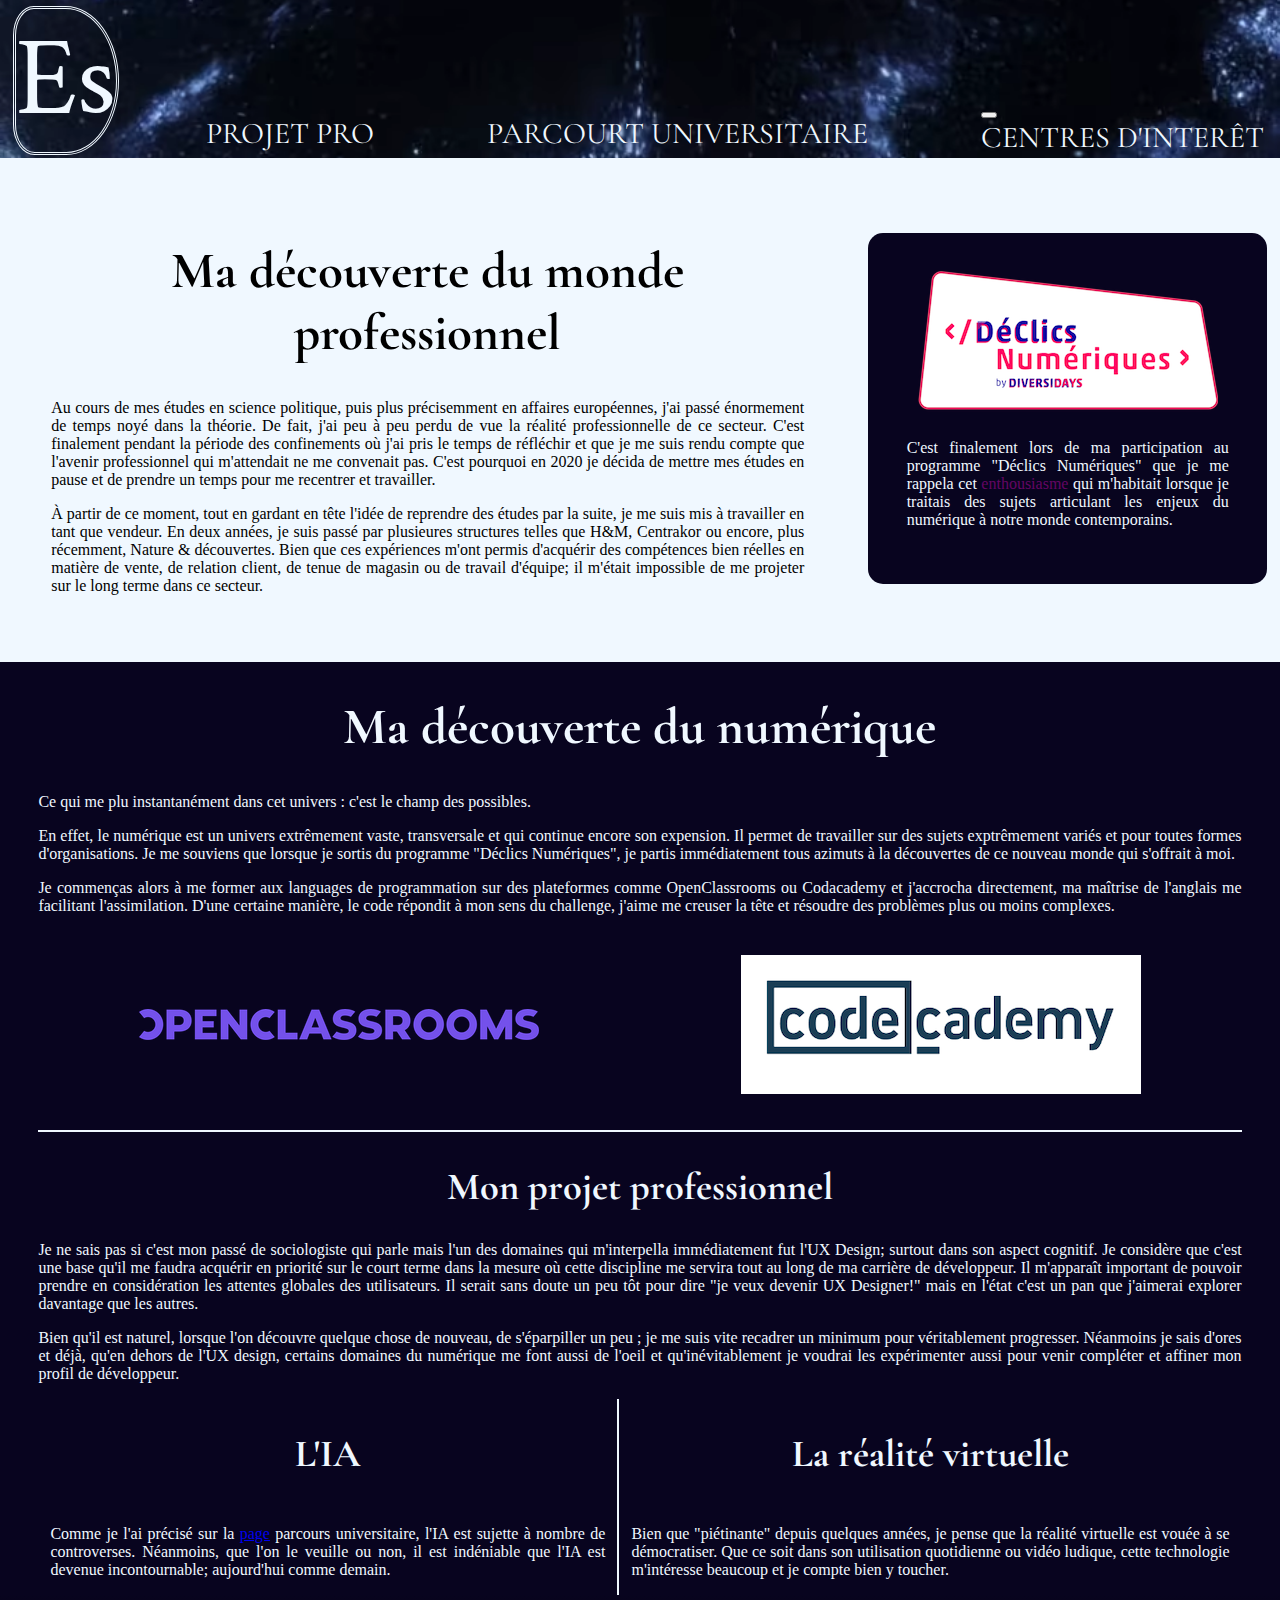
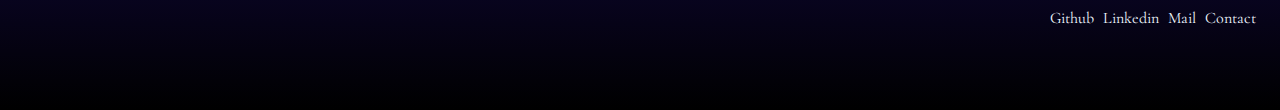
<file: html/projet_pro.html>
<!DOCTYPE html>

<html lang="fr">

<head>
  <meta charset="utf-8">
  <title> Projet professionnel </title>
  <link rel="stylesheet" href="../css/style.css">
  <link rel="stylesheet" href="../css/projet_pro.css">
  <link rel="preconnect" href="https://fonts.googleapis.com">
  <link rel="preconnect" href="https://fonts.gstatic.com" crossorigin>
  <link href="https://fonts.googleapis.com/css2?family=Cormorant+Garamond:wght@600&display=swap" rel="stylesheet">
  <link rel="preconnect" href="https://fonts.googleapis.com">
  <link rel="preconnect" href="https://fonts.gstatic.com" crossorigin>
  <link href="https://fonts.googleapis.com/css2?family=Crimson+Text:wght@700&display=swap" rel="stylesheet">
  <meta name="viewport" content="width=device-width, initial-scale=1.0">
</head>

<body>
  <header>
    <nav>
      <a href="../index.html" class="logo-header">
        Es
      </a>
      <a href="./projet_pro.html" class="navigation">
        PROJET PRO </a>
      <a href="./parcours_univ.html" class="navigation">
        PARCOURT UNIVERSITAIRE </a>
      <div class="dropdown">
        <button class="test"></button><a href="" class="navigation">
          CENTRES D'INTERÊT </a>
        <div class="contenu">
          <a href="./dessin.html"> Dessinateur </a>
          <a href="./gaming.html"> Gamer </a>
        </div>
      </div>
    </nav>
  </header>

  <main>
    <section class="intro">
      <h1> Ma découverte du monde professionnel </h1>

      <p> Au cours de mes études en science politique, puis plus précisemment en affaires européennes, j'ai passé
        énormement de temps noyé dans la théorie. De fait, j'ai peu à peu perdu de vue la réalité professionnelle de ce
        secteur. C'est finalement pendant la période des confinements où j'ai pris le temps de réfléchir et que
        je me suis rendu compte que l'avenir professionnel qui m'attendait ne me convenait pas. C'est pourquoi en 2020
        je décida de mettre mes études en pause et de prendre un
        temps
        pour me recentrer et travailler.
      </p>

      <p> À partir de ce moment, tout en gardant en tête l'idée de reprendre des études par la suite, je me suis mis à
        travailler
        en tant que vendeur. En deux années, je suis passé par plusieures structures telles que H&M, Centrakor ou
        encore,
        plus
        récemment, Nature & découvertes. Bien que ces expériences m'ont permis d'acquérir des compétences bien réelles
        en
        matière de vente, de relation client, de tenue de magasin ou de travail d'équipe; il m'était impossible de me
        projeter
        sur le long terme dans ce secteur.
      </p>
    </section>
    <article>
      <section class="titre">
        <div class="logo_declics">
          <img src="../images/Projet_pro/Logo_declics.png" alt="Logo du programme Déclics Numériques" class="logo_d">
        </div>
        <!-- Insérer une ancre vers la section aside de ma page "parcourt universitaire" -->
        <p> C'est finalement lors de ma participation au programme "Déclics Numériques" que je me rappela cet <a
            href="../html/parcours_univ.html#enthousiasme" class="ancre">enthousiasme</a>
          qui m'habitait lorsque je traitais des sujets articulant les enjeux du numérique à notre monde contemporains.
        </p>
      </section>
    </article>
  </main>

  <aside>
    <section class="decouvertes">
      <h1> Ma découverte du numérique </h1>
      <p> Ce qui me plu instantanément dans cet univers : c'est le champ des possibles. </p>
      <p> En effet, le numérique est un univers extrêmement vaste, transversale et qui continue encore son expension.
        Il
        permet de travailler sur des sujets exptrêmement variés et pour toutes formes d'organisations. Je me souviens
        que lorsque je sortis du programme "Déclics Numériques", je partis immédiatement tous azimuts à la découvertes
        de ce nouveau
        monde qui s'offrait à moi.
      </p>
      <p> Je commenças alors à me former aux languages de programmation sur des plateformes comme OpenClassrooms ou
        Codacademy
        et j'accrocha directement, ma maîtrise de l'anglais me facilitant l'assimilation. D'une certaine manière, le
        code
        répondit
        à mon sens du challenge, j'aime me creuser la tête et résoudre des problèmes plus ou moins complexes.
      </p>
      <div class="logos_decouvertes">
        <img src="../images/Projet_pro/logo_OpenC.png" alt="Logo du site OpenClassrooms" class="logo_d">
        <img src="../images/Projet_pro/logo_Codacademy.png" alt="Logo du site Codacademy" class="logo_d">
      </div>
    </section>
    <section class="projet">
      <h2> Mon projet professionnel </h2>

      <p> Je ne sais pas si c'est mon passé de sociologiste qui parle mais l'un des domaines qui m'interpella
        immédiatement
        fut l'UX Design; surtout dans son aspect cognitif. Je considère que c'est une base qu'il me faudra
        acquérir
        en priorité sur le court terme dans la mesure où cette discipline me servira tout au long de ma carrière de
        développeur. Il m'apparaît important de pouvoir prendre en considération les attentes globales des utilisateurs.
        Il serait sans doute un peu tôt pour dire "je veux devenir UX Designer!" mais en l'état c'est un pan que
        j'aimerai
        explorer davantage que les autres.
      </p>
    </section>
    <section class="exploration">
      <p> Bien qu'il est naturel, lorsque l'on découvre quelque chose de nouveau, de s'éparpiller un peu ; je me suis
        vite
        recadrer un minimum pour véritablement progresser. Néanmoins je sais d'ores et déjà, qu'en dehors de l'UX
        design,
        certains domaines du numérique me font aussi de l'oeil et qu'inévitablement je voudrai les expérimenter aussi
        pour venir
        compléter et affiner mon profil de développeur.

      <div class="explo">
        <div class="IA">
          <h2> L'IA </h2>
          <p> Comme je l'ai précisé sur la <a href="../html/parcours_univ.html#enthousiasme" class="ancre">page</a>
            parcours universitaire,
            l'IA est sujette à nombre de controverses. Néanmoins, que l'on le veuille ou non, il est indéniable que l'IA
            est devenue
            incontournable; aujourd'hui comme demain. </p>
        </div>
        <div class="VR">
          <h2> La réalité virtuelle </h2>
          <p> Bien que "piétinante" depuis quelques années, je pense que la réalité
            virtuelle est vouée à se démocratiser. Que ce soit dans son utilisation quotidienne ou
            vidéo ludique, cette technologie m'intéresse beaucoup et je compte bien y toucher. </p>
        </div>
      </div>
    </section>
  </aside>

  <footer>
    <div class="contacts">
      <a target="_blank" href="https://github.com/EnguerranSGG" class="contactext">
        Github
      </a>
      <a target="_blank" href="https://www.linkedin.com/in/enguerran-smagghe-877ba4276/" class="contactext">
        Linkedin
      </a>
      <a target="_blank" href="enguerran.smagghe@hotmail.fr" class="contactext">
        Mail
      </a>
      <a href="./contact.html" class="contactext">
        Contact
      </a>
    </div>
  </footer>

</body>

</html>
</file>
<file: css/style.css>
/** Pour donner un véritable point de départ à mon site web, j'ai préféré utiliser un fichier qui servirait de base statique pour chacune
des pages web que je créerai. Dans celui-ci on retrouvera la "charte graphique" du site (couleurs, style, taille des titres et des 
paragraphes...) mais aussi les header et footer puisqu'ils sont "immuables". 

De plus, même si les pages sont de tailles differentes (uniquement en rows), je peux aussi inscrire les positions de chaque zone 
dans les grid puisu'il me suffit d'inscrire des valeurs nulles en px dans les rangées inutiles pour certaines pages. Le tout est de placer
le footer en fonction de la plus grande page de mon site. En parellèle, pour les colonnes, je choisis de parler en "fr" pour plus 
de responsivité. **/

/** Zone header et navigation **/

body {
    margin: 0;
}

img {
    max-width: 100%;
}

header {
    background-image: url("../images/Gaming/MoonRanni.avif");
    background-position: 95%;
    background-repeat: no-repeat;
    background-size: cover;
    position: fixed;
    width: 100%;
    grid-row-start: 1;
    grid-row-end: 1;
    grid-column-start: 1;
    grid-column-end: 4;
    z-index: 10;
}

nav {
    display: flex;
    flex-direction: row;
    justify-content: space-between;
    align-items: end;
}

.navigation {
    font-family: 'Cormorant Garamond', Georgia, 'Times New Roman', Times, serif;
    display: inline-block;
    color: rgba(240, 248, 255, 1);
    font-size: 30px;
    text-decoration: none;
    padding-right: 2%;
    padding-bottom: 0.5%;
}

/** Pour stylyser le logo de mon site, j'ai eu recours a Fancy Border Radius**/

.logo-header {
    font-family: 'Crimson Text', 'Times New Roman', serif;
    border: 3px double rgba(240, 248, 255, 1);
    border-radius: 28% 72% 71% 29%;
    font-size: 110px;
    text-decoration: none;
    color: rgba(240, 248, 255, 1);
    margin-top: 0.5%;
    margin-bottom: 0.2%;
    margin-left: 1%;
}

.logo-header:active {
    margin: 1%;
}

.logo-header:hover,
.navigation:hover {
    opacity: 0.7;
}

.test {
    cursor: pointer;
}

.contenu {
    display: none;
    position: absolute;
    z-index: 1;
    background-color: rgba(8, 4, 31, 0.5);
    min-width: 120px;
    box-shadow: 0px 8px 16px 0px rgba(0, 0, 0, 0.2);
}

.contenu a {
    color: rgba(240, 248, 255, 1);
    display: inline-block;
    text-decoration-color: rgba(240, 248, 255, 0);
    text-transform: uppercase;
    width: 100%;
    padding: 12px 16px;
}

.dropdown {
    display: inline-block;
    position: relative;
}

.dropdown:hover .contenu {
    display: block;
    width: 100%;
}

.contenu a:hover {
    background-color: rgba(8, 4, 31, 0.8);
}

/** Fin de la zone header et navigation **/

/** Zone de style **/

h1 {
    font-family: 'Cormorant Garamond', Georgia, 'Times New Roman', Times, serif;
    font-size: 4vw;
    text-align: center;
    font-weight: 800;
}

h2 {
    font-family: 'Cormorant Garamond', Georgia, 'Times New Roman', Times, serif;
    font-size: 3vw;
    text-align: center;
    font-weight: 1000;
}

p {
    font-family: Georgia, 'Times New Roman', Times, serif;
}


main {
    background-color: rgba(240, 248, 255, 1);
    background-size: cover;
    grid-row-start: 2;
    grid-row-end: 3;
    grid-column-start: 1;
    grid-column-end: 4;
}

aside {
    background-color: rgb(8, 4, 31);
    color: rgba(240, 248, 255, 1);
    background-size: cover;
    grid-row-start: 3;
    grid-row-end: 4;
    grid-column-start: 1;
    grid-column-end: 4;
}

/** Zone footer **/

/** Ci-dessous ce trouve une expérimetation de footer dans laquelle j'essayais de donner l'impression que la lune de la barre de header 
se reflètait dans la barre de footer. Pas satisfait.
background: rgb(240,248,255);
background: radial-gradient(circle, rgba(240,248,255,1) 0%, rgba(225,242,251,1) 0%, rgba(29,24,64,1) 45%, rgba(19,15,41,1) 88%, rgba(14,11,29,1) 100%, rgba(0,0,0,1) 100%); **/

footer {
    background: linear-gradient(rgb(8, 4, 31), #000000);
    background-size: cover;
    background-repeat: no-repeat;
    width: 100%;
    flex-wrap: none;
    display: flex;
    flex-direction: row;
    justify-content: end;
    grid-row-start: 4;
    grid-row-end: 5;
    grid-column-start: 1;
    grid-column-end: 4;
}

.footer {
    margin: 0.5%;
    padding-left: 0.5%;
}

.contacts {
    display: flex;
    padding-top: 1%;
    padding-right: 4%;
    gap: 5%;
}

.contactext {
    font-family: 'Cormorant Garamond', Georgia, 'Times New Roman', Times, serif;
    text-decoration: none;
    color: rgba(240, 248, 255, 1);
}

.contactext:hover {
    text-decoration: underline;
}

/** Fin de la zone footer et fin de la page **/

@media screen and (max-width: 1200px) {

    .logo-header {
        font-size: 12vw;
    }

    .navigation {
        font-size: 20px;
    }

}

@media screen and (max-width: 900px) {

    h1 {
        font-size: 6vw;
    }

    h2 {
        font-size: 5vw;
    }

    .logo-header {
        font-size: 11vw;
        border: 1px double rgba(240, 248, 255, 1);
    }

    .navigation {
        font-size: 8px;
    }

    .contenu {
        font-size: 8px;
    }

    .contactext {
        font-size: 6px;
    }

}

@media (min-width: 768px) and (max-width: 1024px) {

    .logo-header {
        font-size: 8vw;
        border: 1px double rgba(240, 248, 255, 1);
    }

    .navigation {
        font-size: 1.7vw;
    }

    .contenu {
        font-size: 1.5vw;
    }

    .contactext {
        font-size: 1.5vw;
    }

}
</file>
<file: css/index.css>
/** Grid principale **/

body {
    display: grid;
    grid-template-columns: 1fr 1fr 1fr;
    grid-template-rows: 155px auto auto 115px;
}

/** Début de la zone main **/

main {
    display: grid;
    grid-template-rows: auto 150px;
    grid-template-columns: 1fr 1fr 1fr;
    padding-top: 3%;
    padding-bottom: 3%;
}

.presentation {
    grid-row-start: 1;
    grid-row-end: 3;
    grid-column-start: 1;
    grid-column-end: 3;
    display: flex;
    flex-direction: column;
    align-items: center;
    border-left: 4px solid rgb(8, 4, 31);
    border-bottom: 4px solid rgb(8, 4, 31);
    margin-left: 5%;
    margin-right: 1%;
    margin-bottom: 1%;
    margin-top: 4%;
    border-radius: 20px 0px 20px 10px;
}

.sous_titre {
    font-size: 2.5vw;
    text-align: center;
}

.resume {
    text-align: justify;
    padding: 2%;
}

.CV {
    color: rgb(100, 6, 100);
    text-decoration: none;
}

.CV:hover {
    text-decoration: underline;
}

.Moi {
    display: flex;
    flex-direction: row;
    justify-self: center;
    grid-row-start: 1;
    grid-row-end: 2;
    grid-column-start: 3;
    grid-column-end: 4;
    filter: brightness(95%);
    margin-top: 4%;
}

.btn_contact {
    grid-row-start: 2;
    grid-row-end: 3;
    grid-column-start: 3;
    grid-column-end: 4;
    display: flex;
    flex-direction: row;
    justify-content: center;
    align-items: center;
}

.bouton_contact {
    padding-left: 10%;
    padding-right: 10%;
    text-align: justify;
}

.bouton_contact {
    display: inline-block;
    font-size: 2em;
    background-color: rgba(8, 4, 31, 1);
    border: 2px solid rgb(8, 4, 31);
    color: rgba(240, 248, 255, 1);
    text-decoration: none;
    transition: transform 0.45s, background-color 0.3s 0.15s, color 0.3s 0.15s, box-shadow 0.45s linear;
    border-radius: 15px;
    padding-left: 3px;
    padding-right: 3px;

}

.bouton_contact:hover {
    transform: scale(1.15);
    background-color: rgba(240, 248, 255, 1);
    color: rgb(8, 4, 31);
    box-shadow: 2px 2px 10px black;
}

.bouton_contact:active {
    box-shadow: none;
    padding-top: 1%;
}

/** Fin de zone main **/

/** Début de la zone aside **/

aside {
    display: grid;
    grid-template-columns: 1fr 1fr;
    grid-template-rows: 100px 400px;
    padding-top: 1%;
    padding-bottom: 3%;
}

.liens_images {
    padding-bottom: 1%;
    font-size: 2em;
    color: aliceblue;
    grid-row-start: 1;
    grid-row-end: 2;
    grid-column-start: 1;
    grid-column-end: 3;
}

.decouvrir {
    position: relative;
    bottom: 52%;
    font-size: 1.5em;
    text-transform: uppercase;
    display: inline-block;
    text-decoration: underline;
    text-decoration-color: rgba(240, 248, 255, 0);
    color: transparent;
    transition: text-decoration-color 0.3s, color 0.3s;
}

.decouvrir2 {
    position: relative;
    bottom: 48%;
    font-size: 1.5em;
    text-transform: uppercase;
    display: inline-block;
    text-decoration: underline;
    text-decoration-color: rgba(240, 248, 255, 0);
    color: transparent;
    transition: text-decoration-color 0.3s, color 0.3s;
    margin-bottom: 3%;
}

.decouvrir:hover,
.decouvrir2:hover {
    text-decoration-color: rgba(240, 248, 255, 1);
    color: rgba(240, 248, 255, 1);
}

.photos_acceuil_dessin {
    filter: brightness(80%);
    width: 598px;
    height: 364px;
}

.photos_acceuil_dessin:hover+.decouvrir {
    color: rgba(240, 248, 255, 1);
}

.photos_acceuil_gaming {
    filter: brightness(80%);
    width: 598px;
    height: 364px;
}

.photos_acceuil_gaming:hover+.decouvrir2 {
    color: rgba(240, 248, 255, 1);
}

.photos_acceuil_dessin:hover,
.photos_acceuil_gaming:hover {
    filter: brightness(100%);
}

.gaming {
    grid-row-start: 2;
    grid-row-end: 3;
    grid-column-start: 2;
    grid-column-end: 3;
    padding-top: 5%;
    display: flex;
    flex-direction: column;
    align-items: center;
    text-align: center;
}

.dessin {
    grid-row-start: 2;
    grid-row-end: 3;
    grid-column-start: 1;
    grid-column-end: 2;
    padding-top: 5%;
    display: flex;
    flex-direction: column;
    align-items: center;
    text-align: center;
}


/** Fin de la zone aside **/

/** Zone responsive **/

@media screen and (max-width: 1200px) {

    .photos_acceuil_dessin,
    .photos_acceuil_gaming {
        width: 460px;
        height: 280px;
    }

    body {
        display: grid;
        grid-template-columns: 1fr 1fr 1fr;
        grid-template-rows: 130px auto auto 115px;
    }

    main {
        display: flex;
        flex-direction: column;
        justify-content: center;
        align-items: center;
    }

}

@media screen and (max-width: 900px) {

    body {
        display: grid;
        grid-template-columns: 1fr 1fr 1fr;
        grid-template-rows: 55px auto auto 40px;
    }

    .resume {
        font-size: 1.8vw;
    }

    .presentation {
        border-left: 1px solid rgb(8, 4, 31);
        border-bottom: 1px solid rgb(8, 4, 31);
    }

    .bouton_contact {
        font-size: 3vw;
    }

    main {
        display: grid;
        grid-template-rows: auto 100px;
        grid-template-columns: 1fr 1fr 1fr;
        padding-top: 3%;
        padding-bottom: 3%;
    }

    .photo_moi {
        width: 120%;
        height: 120%;
    }

    aside {
        display: grid;
        grid-template-columns: 1fr 1fr;
        grid-template-rows: auto auto;
    }

    .photos_acceuil_dessin {
        width: 90%;
        height: 90%;  
    }


    .photos_acceuil_gaming {
        width: 94%;
        height: 94%;
    }

    .decouvrir {
        position: relative;
        bottom: 55%;
        font-size: 3.5vw;
    }

    .decouvrir2 {
        position: relative;
        bottom: 55%;
        font-size: 3.5vw;
    }
}

@media (min-width: 768px) and (max-width: 1024px) {
    
    body {
        display: grid;
        grid-template-columns: 1fr 1fr 1fr;
        grid-template-rows: 90px auto auto 70px;
    }

    .resume {
        font-size: 1.7vw;
    }

    .photo_moi {
        width: 100%;
        height: 100%;
        padding-right: 1%;
    }
    .photos_acceuil_dessin {
        width: 90%;
        height: 90%;  
    }


    .photos_acceuil_gaming {
        width: 94%;
        height: 94%;
    }
}
</file>
<file: css/contact.css>
/** Cette page de contact n'ayant pas besoin de aside, je lui ai donc mis une valeur nulle en px. 
J'ai aussi choisi de mettre le formulaire dans un article afin qu'il profite de la mise en page propre à cette zone (prévue dans test.css)
et donc le faire ressortir.
Dans un second temps, j'ai mis un margin left/right/top/bottom dans article et un padding dans les différentes sections le composant pour 
aérer la page et son contenu. **/

body {
    display: grid;
    grid-template-columns: 1fr 1fr 1fr;
    grid-template-rows: 140px auto 0px 115px;
}

/** Début de la zone main **/

main {
    grid-column-start: 1;
    grid-column-end: 4;
    grid-row-start: 2;
    grid-row-end: 3;
}

article {
    background-color: rgba(8, 4, 31, 1);
    color: aliceblue;
    font-size: 10px;
    border-radius: 10px;
    text-align: center;
    display: flex;
    flex-direction: column;
    justify-content: center;
    align-items: center;
    margin-right: 15%;
    margin-left: 15%;
    margin-top: 3%;
    margin-bottom: 3%;
}

section {
    padding: 3%;
}

input,
textarea {
    border-radius: 7px;
    background-color: aliceblue;
    transition: background-color 0.4s;
}

input:focus:invalid {
    background-color: rgb(162, 8, 8);
    color: aliceblue;
}

textarea:focus:invalid {
    background-color: rgb(162, 8, 8);
    color: aliceblue;
}

/** Fin de la zone main **/

@media screen and (max-width: 1200px) {

    body {
        display: grid;
        grid-template-columns: 1fr 1fr 1fr;
        grid-template-rows: 130px auto auto 115px;
    }

}

@media screen and (max-width: 900px) {

    body {
        display: grid;
        grid-template-columns: 1fr 1fr 1fr;
        grid-template-rows: 55px auto auto 40px;
    }

}

@media (min-width: 768px) and (max-width: 1024px) {

    body {
        display: grid;
        grid-template-columns: 1fr 1fr 1fr;
        grid-template-rows: 90px auto auto 70px;
    }
}
</file>
<file: css/dessin.css>
/** Pour cette page axée sur le dessin, ma priorité était de mettre en valeur mes esquisses et de les rendres cliquables pour être vues
en plus grande; le tout accompagné de mes commentaires les concernants. 

Dans l'article du "main", je me suis amusé à offir plus d'intéraction aux visiteurs en utilisant "position:absolute" sur les images et en 
faisant apparaître des "commentaires" les concernants, eux en position relative, grâce à "hover" et "z-index".  **/

body {
    display: grid;
    grid-template-columns: 1fr 1fr 1fr;
    grid-template-rows: 155px auto auto 115px;
}

/** Début de la zone main **/

main {
    display: grid;
    grid-template-columns: 1fr 1fr 1fr;
    grid-template-rows: auto auto auto auto;
    padding-left: 1%;
    padding-right: 1%;
    padding-bottom: 1%;
    padding-top: 1%;
}

.dessin_pito {
    grid-row-start: 1;
    grid-row-end: 2;
    grid-column-start: 1;
    grid-column-end: 2;
}

.dessin_pito:hover {
    filter: brightness(70%);
}

.intro {
    font-size: 1.2rem;
    grid-row-start: 1;
    grid-row-end: 2;
    grid-column-start: 2;
    grid-column-end: 4;
    text-align: justify;
    padding-left: 1%;
    padding-bottom: 1%;
}

.visage {
    font-size: 1.2rem;
    grid-row-start: 2;
    grid-row-end: 3;
    grid-column-start: 1;
    grid-column-end: 2;
    display: flex;
    flex-direction: row;
    align-items: center;
    text-align: justify;
    padding-right: 0.5%;
}

.yeux {
    grid-row-start: 2;
    grid-row-end: 3;
    grid-column-start: 2;
    grid-column-end: 3;
}

.dessin_manga_yeux:hover {
    filter: brightness(70%);
}

.oreilles {
    grid-row-start: 2;
    grid-row-end: 3;
    grid-column-start: 3;
    grid-column-end: 4;
}

.dessin_manga_oreilles:hover {
    filter: brightness(70%);
}

.proportions {
    color: rgba(240, 248, 255, 1);
    background-color: rgb(8, 4, 31);
    grid-row-start: 3;
    grid-row-end: 4;
    grid-column-start: 1;
    grid-column-end: 4;
    display: grid;
    grid-template-columns: 1fr 1fr 1fr;
    grid-template-rows: 450px;
    padding-top: 2%;
    padding-left: 2%;
    padding-right: 2%;
    gap: 2%;
    margin-bottom: 1%;
    margin-top: 1%;
}

.dessin_pito_ratee:hover {
    filter: brightness(70%)
}

.dessin_grand_manga:hover {
    filter: brightness(70%)
}

.manga_proportions {
    grid-row-start: 1;
    grid-row-end: 2;
    grid-column-start: 3;
    grid-column-end: 4;
    font-size: 1.2rem;
    display: flex;
    flex-direction: column;
    align-items: center;
    text-align: justify;
}

.O {
    position: fixed;
    font-size: 15rem;
    color: green;
    opacity: 0.5;
    position: relative;
    left: 17%;
    bottom: 72%;
}

.X {
    position: fixed;
    font-size: 16rem;
    color: red;
    opacity: 0.5;
    position: relative;
    left: 17%;
    bottom: 72%;
}

.X:hover {
    color: transparent;
}

.O:hover {
    color: transparent;
}

.dessin_pito_ratee:hover+.X {
    display: none;
}

.dessin_grand_manga:hover+.O {
    display: none;
}

.question_angle {
    grid-row-start: 4;
    grid-row-end: 5;
    grid-column-start: 1;
    grid-column-end: 4;
    display: grid;
    grid-template-rows: auto auto;
    grid-template-columns: 1fr 1fr;
}

.manga1 {
    grid-row-start: 2;
    grid-row-end: 3;
    grid-column-start: 1;
    grid-column-end: 2;
}

.dessin_manga1:hover {
    filter: brightness(70%);
}

.angle {
    font-size: 1.2rem;
    grid-row-start: 2;
    grid-row-end: 3;
    grid-column-start: 2;
    grid-column-end: 3;
    display: inline-block;
    text-align: justify;
    display: flex;
    flex-direction: column;
    align-items: center;
}

.expression {
    font-size: 1.2rem;
    grid-row-start: 3;
    grid-row-end: 4;
    grid-column-start: 1;
    grid-column-end: 2;
    display: inline-block;
    text-align: justify;
    display: flex;
    flex-direction: column;
    align-items: center;
}

.manga2 {
    grid-row-start: 3;
    grid-row-end: 4;
    grid-column-start: 2;
    grid-column-end: 3;
    display: flex;
    flex-direction: row;
    justify-content: end;
}

.dessin_manga2:hover {
    filter: brightness(70%);
}

/** Fin de la zone main **/

/** Début de la zone aside **/

aside {
    padding-left: 3%;
    padding-right: 3%;
}

.plus_loin,
.apprentissage {
    text-align: justify;
}

.esquisses {
    display: flex;
    flex-direction: row;
    justify-content: space-around;
    padding-left: 1%;
    padding-right: 1%;
}

.dessin_pomme:hover {
    opacity: 0.7;
}

.dessin_tasse:hover {
    opacity: 0.7;
}

.dessin_malenia:hover {
    opacity: 0.7;
}

.paysage {
    background-color: rgb(8, 4, 31);
    color: rgba(240, 248, 255, 1);
    border-top: 2px solid rgba(240, 248, 255, 1);
    display: flex;
    flex-direction: column;
    align-items: center;
    justify-content: center;
    margin: 5%;
}

.dessin_paysage:hover {
    opacity: 0.7;
}

@media screen and (max-width: 1200px) {

    body {
        display: grid;
        grid-template-columns: 1fr 1fr 1fr;
        grid-template-rows: 130px auto auto 115px;
    }

    img {
        max-width: 100%;
    }

    .intro {
        font-size: 90rem;
    }

    .visage {
        font-size: 0.9rem;
    }

    .manga_proportions {
        font-size: 1.3rem;
    }

    .angle {
        font-size: 1rem;
    }

    .expression {
        font-size: 1rem;
    }

    .X,
    .O {
        font-size: 2rem;
    }

    .O {
        position: fixed;
        font-size: 15rem;
        color: green;
        opacity: 0.5;
        position: relative;
        left: 20%;
        bottom: 72%;
    }

    .X {
        position: fixed;
        font-size: 16rem;
        color: red;
        opacity: 0.5;
        position: relative;
        left: 20%;
        bottom: 72%;
    }
}

@media screen and (max-width: 900px) {

    body {
        display: grid;
        grid-template-columns: 1fr 1fr 1fr;
        grid-template-rows: 55px auto auto 40px;
    }

    .dessin_pito,
    .dessin_manga_oreilles,
    .dessin_manga_yeux {
        max-width: 70%;
    }

    main {
        display: flex;
        flex-direction: column;
        justify-content: center;
        align-items: center;
    }

    .pito,
    .yeux,
    .oreilles {
        display: inline-block;
        text-align: center;
    }

    .intro {
        font-size: 3vw;
    }

    .visage {
        font-size: 3vw;
    }

    .proportions {
        display: grid;
        grid-template-rows: 230px 160px;
        grid-template-columns: 1fr 1fr;
    }

    .test1 {
        grid-row-start: 1;
        grid-row-end: 2;
        grid-column-start: 1;
        grid-column-end: 2;
    }

    .test2 {
        grid-row-start: 1;
        grid-row-end: 2;
        grid-column-start: 2;
        grid-column-end: 3;
    }

    .manga_proportions {
        grid-row-start: 2;
        grid-row-end: 3;
        grid-column-start: 1;
        grid-column-end: 3;
        text-align: justify;
        font-size: 3.5vw;
    }

    .X,
    .O {
        font-size: 50vw;
    }

    .O {
        color: green;
        opacity: 0.5;
        position: relative;
        left: 14%;
        bottom: 95%;
    }

    .X {
        color: red;
        opacity: 0.5;
        position: relative;
        left: 14%;
        bottom: 95%;
    }

    .question_angle {
        display: grid;
        display: grid;
        grid-template-rows: auto auto auto auto;
        grid-template-columns: 1fr;
    }

    .manga1 {
        grid-row-start: 1;
        grid-row-end: 2;
        grid-column-start: 1;
        grid-column-end: 2;
    }

    .angle {
        grid-row-start: 2;
        grid-row-end: 3;
        grid-column-start: 1;
        grid-column-end: 2;
        font-size: 3vw;
    }

    .manga2 {
        grid-row-start: 3;
        grid-row-end: 4;
        grid-column-start: 1;
        grid-column-end: 2;
    }

    .expression {
        grid-row-start: 4;
        grid-row-end: 5;
        grid-column-start: 1;
        grid-column-end: 2;
        font-size: 3vw;
    }

    .plus_loin,
    .apprentissage {
        font-size: 3vw;
    }
}

@media (min-width: 768px) and (max-width: 1024px) {

    body {
        display: grid;
        grid-template-columns: 1fr 1fr 1fr;
        grid-template-rows: 90px auto auto 70px;
    }

    .dessin_pito,
    .dessin_manga_oreilles,
    .dessin_manga_yeux {
        max-width: 100%;
    }

    main {
        display: flex;
        flex-direction: column;
        justify-content: center;
        align-items: center;
        padding-top: 1%;
    }

    .proportions {
        display: grid;
        grid-template-rows: 370px 370px;
        grid-template-columns: 1fr 1fr;
    }

    .X,
    .O {
        font-size: 50vw;
    }

    .O {
        color: green;
        opacity: 0.5;
        position: relative;
        left: 13%;
        bottom: 100%;
    }

    .X {
        color: red;
        opacity: 0.5;
        position: relative;
        left: 13%;
        bottom: 100%;
    }

    .dessin_grand_manga {
        padding-left: 10%;
    }

    .dessin_pito_ratee {
        padding-left: 9%;
    }
}
</file>
<file: css/gaming.css>
/** Répartition globale de la page : ici il est important de considérer que j'ai voulu faire les choses diffèremment puisque je savais
que c'était la dernière page que j'avais à faire pour l'oral à venir. A ce moment précis, j'étais consterné par le manque de responsivité
de mon site. Après un temps de réflexion, je me suis dit que peut-être ce manque responsivité observé sur mes autres pages pouvait être 
résolu en modulant toutes les pages dans leur entierté à l'aide de "CSS Grid" : ma bête noire. 

Je commenca donc par créer une grid principale "body" dans laquelle j'allais imbriquer deux autres grid pour gérer "main" et "aside". 
Avant de mettre du véritable contenu sur la page, je me suis entrainé à bien répartir les zones en leur attribuant des valeurs en px 
et en les colorants.

Cette page cobaye est donc devenue la dernière page de mon site "1.0" mais la première de mon site "2.0" si je puis dire. En effet, mon 
acharnement aupres de CSS Grid ayant porté ces fruits, j'ai décidé par la suite de revoir l'entierté de mon site sous ce nouvel angle. **/

/** Grid principale **/

body {
    display: grid;
    grid-template-columns: 1fr 1fr 1fr;
    grid-template-rows: 155px auto 650px 115px;
    gap: 0%;
}

/** Zone main **/

main {
    display: grid;
    grid-template-columns: 1fr 1fr 1fr;
    grid-template-rows: 300px auto;
}

.intro {
    grid-row-start: 1;
    grid-row-end: 2;
    grid-column-start: 1;
    grid-column-end: 3;
    display: flex;
    flex-direction: column;
    align-items: center;
}

.LogoSUN {
    padding-top: 3%;
}

.photo-perso {
    background-image: url("../images/Gaming/Photo_perso.avif");
    background-size: cover;
    grid-row-start: 1;
    grid-row-end: 2;
    grid-column-start: 3;
    grid-column-end: 4;
}

.descri-perso {
    display: flex;
    flex-direction: column;
    align-items: center;
    grid-row-start: 2;
    grid-row-end: 3;
    grid-column-start: 1;
    grid-column-end: 3;
    padding-left: 3%;
    padding-right: 3%;
    padding-bottom: 2%;
}

.stats {
    color: aliceblue;
    grid-row-start: 2;
    grid-row-end: 3;
    grid-column-start: 3;
    grid-column-end: 4;
    border-collapse: collapse;
    padding: 1%;
    margin: 0.1%;
}

td,
th,
caption {
    border: 1px solid aliceblue;
    padding-left: 1%;
}

.titre {
    background-color: black;
}

.nom {
    background-color: rgb(8, 4, 31);
}

.nombre {
    background-color: black;
}

/** Fin de zone main **/

/** Zone aside **/

aside {
    display: grid;
    grid-template-columns: 1fr 1fr 1fr;
    grid-template-rows: auto auto;
    background-image: url("../images/Gaming/EldenTree.avif");
    background-size: cover;
    background-repeat: no-repeat;
    background-position: bottom;
    grid-row-start: 3;
    grid-row-end: 5;
    grid-column-start: 1;
    grid-column-end: 4;
}

.aventure {
    font-size: 1.1em;
    border-radius: 20px;
    background-color: black;
    opacity: 0.5;
    grid-column-start: 2;
    grid-column-end: 4;
    grid-row-start: 1;
    grid-row-end: 2;
    margin: 10px;
}

.mythologics {
    display: inline-block;
    display: flex;
    flex-direction: column;
    align-items: center;
    color: aliceblue;
    text-align: justify;
    padding-left: 20px;
    padding-right: 20px;
}

.lien_video {
    display: inline-block;
    text-decoration: none;
    color:  rgb(100, 6, 100);
}

.lien_video:hover {
    text-decoration: underline;
}

/** Fin zone aside **/

/** Zone responsive **/

@media screen and (max-width: 1200px) {

    body {
        display: grid;
        grid-template-columns: 1fr 1fr 1fr;
        grid-template-rows: 130px auto auto 115px;
    }

}

@media screen and (max-width: 900px) {

    body {
        display: grid;
        grid-template-columns: 1fr 1fr 1fr;
        grid-template-rows: 55px auto auto 40px;
    }

    main {
        display: grid;
        grid-template-columns: 1fr 1fr 1fr;
        grid-template-rows: 130px auto;
    }

    .LogoSUN {
        width: 60px;
        height: 60px;
    }

    .descri-perso {
        font-size: 1.4vw;
    }

    .stats {
        font-size: 1.8vw;
    }

    .mythologics {
        font-size: 1.8vw;
    }

}

@media (min-width: 768px) and (max-width: 1024px) {

    body {
        display: grid;
        grid-template-columns: 1fr 1fr 1fr;
        grid-template-rows: 90px auto 500px 70px;
    }

    main {
        display: grid;
        grid-template-columns: 1fr 1fr 1fr;
        grid-template-rows: 200px auto;
    }
}
</file>
<file: css/parcours_univ.css>
/** Grid principale **/

body {
    display: grid;
    grid-template-columns: 1fr 1fr 1fr;
    grid-template-rows: 155px auto auto 115px;
}

img {
    max-width: 100%;
}

/** Début de la zone main **/

main {
    display: grid;
    grid-template-rows: 275px 275px;
    grid-template-columns: 1fr 1fr;
    background-image: url(../images/Parcourt_univ/Campus.avif);
    background-size: cover;
    background-repeat: no-repeat;
}

.titre {
    grid-row-start: 1;
    grid-row-end: 2;
    grid-column-start: 1;
    grid-column-end: 2;
    display: flex;
    flex-direction: row;
    justify-content: space-around;
    align-items: start;
}


.intro {
    grid-row-start: 1;
    grid-row-end: 2;
    grid-column-start: 2;
    grid-column-end: 3;
    display: flex;
    flex-direction: column;
    justify-content: center;
    background-color: black;
    opacity: 0.5;
    border-radius: 20px;
    color: rgba(240, 248, 255, 1);
    text-align: justify;
    padding-left: 3%;
    padding-right: 3%;
    margin-top: 2%;
}

.intro a {
    text-decoration: none;
}

.intro a:hover {
    text-decoration: underline;
}

/** Fin de zone main **/

/** Début de la zone aside **/

aside {
    grid-template-rows: auto auto;
    grid-template-columns: 1fr 1fr;
    padding: 2%;
    border-collapse: collapse;
}

.IA {
    grid-row-start: 1;
    grid-row-end: 2;
    grid-column-start: 1;
    grid-column-end: 3;
    display: flex;
    flex-direction: row;
    justify-content: space-between;
    align-items: center;
    padding-top: 3%;
    padding-bottom: 3%;
    border-bottom: 1px solid rgba(240, 248, 255, 1);
}

.cyber {
    grid-row-start: 2;
    grid-row-end: 3;
    grid-column-start: 1;
    grid-column-end: 3;
    display: flex;
    flex-direction: row;
    justify-content: space-between;
    align-items: center;
    padding-top: 3%;
    padding-bottom: 3%;
    border-top: 1px solid rgba(240, 248, 255, 1);
}

.controverses {
    color: rgb(100, 6, 100);
    text-decoration: none;
}

.controverses:hover {
    text-decoration: underline;
}

.IA_texte,
.cyber_texte {
    text-align: justify;
    padding-left: 2%;
    padding-right: 2%;
}

/** Fin de la zone aside **/

/** Zone responsive **/

@media screen and (max-width: 900px) {

    body {
        display: grid;
        grid-template-columns: 1fr 1fr 1fr;
        grid-template-rows: 55px auto auto 40px;
    }

    main {
        display: grid;
        grid-template-rows: 130px 130px;
        grid-template-columns: 1fr 1fr;
    }

    p {
        font-size: 1.8vw;
    }

    .illustration1 {
        width: 46%;
        height: 46%;
    }

    .illustration2 {
        width: 50%;
        height: 50%;
    }
}

@media (min-width: 768px) and (max-width: 1024px) {

    body {
        display: grid;
        grid-template-columns: 1fr 1fr 1fr;
        grid-template-rows: 90px auto auto 70px;
    }

    main {
        display: grid;
        grid-template-rows: auto 300px;
        grid-template-columns: 1fr 1fr;
    }

    p {
        font-size: 1.8vw;
    }

    .illustration1 {
        width: 180%;
        height: 180%;
    }

    .illustration2 {
        width: 230%;
        height: 230%;
    }

}
</file>
<file: css/projet_pro.css>
/** Grid principale **/

body {
    display: grid;
    grid-template-columns: 1fr 1fr 1fr;
    grid-template-rows: 155px auto auto 115px;
}

/** Début de la zone main **/

main {
    display: flex;
    flex-direction: row;
    justify-content: space-between;
    align-items: center;
}

.intro {
    text-align: justify;
    padding: 4%;
}

article {
    background-color: rgb(8, 4, 31);
    color: rgba(240, 248, 255, 1);
    text-align: justify;
    border-radius: 15px;
    padding: 3%;
    margin: 1%;
    box-shadow: 10px 10px 10px #0000;
}

article a {
    text-decoration: none;
    color: rgb(100, 6, 100);
}

article a:hover {
    text-decoration: underline;
}

.logo_declics {
    display: flex;
    flex-direction: row;
    justify-content: center;
    align-items: center;
}

/** Fin de zone main **/

/** Début de la zone aside **/

aside {
    padding-left: 3%;
    padding-right: 3%;
}

.projet {
    text-align: justify;
}

.exploration {
    text-align: justify;
}

.decouvertes {
    text-align: justify;
    padding-bottom: 3%;
    border-bottom: 2px solid rgba(240, 248, 255, 1);
}

.logos_decouvertes {
    display: flex;
    flex-direction: row;
    justify-content: space-around;
    align-items: center;
    padding-top: 2%;
}

.explo {
    display: flex;
    flex-direction: row;
    justify-content: space-around;
    border-collapse: collapse;
}

.IA {
    display: flex;
    flex-direction: column;
    align-items: center;
    justify-content: center;
    text-align: justify;
    padding-left: 1%;
    padding-right: 1%;
    border-right: 1px solid rgba(240, 248, 255, 1);
}

.VR {
    display: flex;
    flex-direction: column;
    align-items: center;
    justify-content: center;
    text-align: justify;
    padding-left: 1%;
    padding-right: 1%;
    border-left: 1px solid rgba(240, 248, 255, 1);
}

/** Fin de la zone aside **/

/** Zone responsive **/

@media screen and (max-width: 1200px) {

    body {
        display: grid;
        grid-template-columns: 1fr 1fr 1fr;
        grid-template-rows: 130px auto auto 115px;
    }

}

@media screen and (max-width: 900px) {

    body {
        display: grid;
        grid-template-columns: 1fr 1fr 1fr;
        grid-template-rows: 55px auto auto 40px;
    }

    main {
        display: flex;
        flex-direction: column;
        justify-content: space-between;
        align-items: center;
    }

    .logo_d {
        width: 50%;
        height: 50%;
    }

    p {
        font-size: 2.5vw;
    }

}

@media (min-width: 768px) and (max-width: 1024px) {

    body {
        display: grid;
        grid-template-columns: 1fr 1fr 1fr;
        grid-template-rows: 90px auto auto 70px;
    }

    p {
        font-size: 1.4vw;
    }

    article {
        font-size: 1.2vw;
    }

    .logo_d {
        width: 45%;
        height: 45%;
    }

}
</file>
